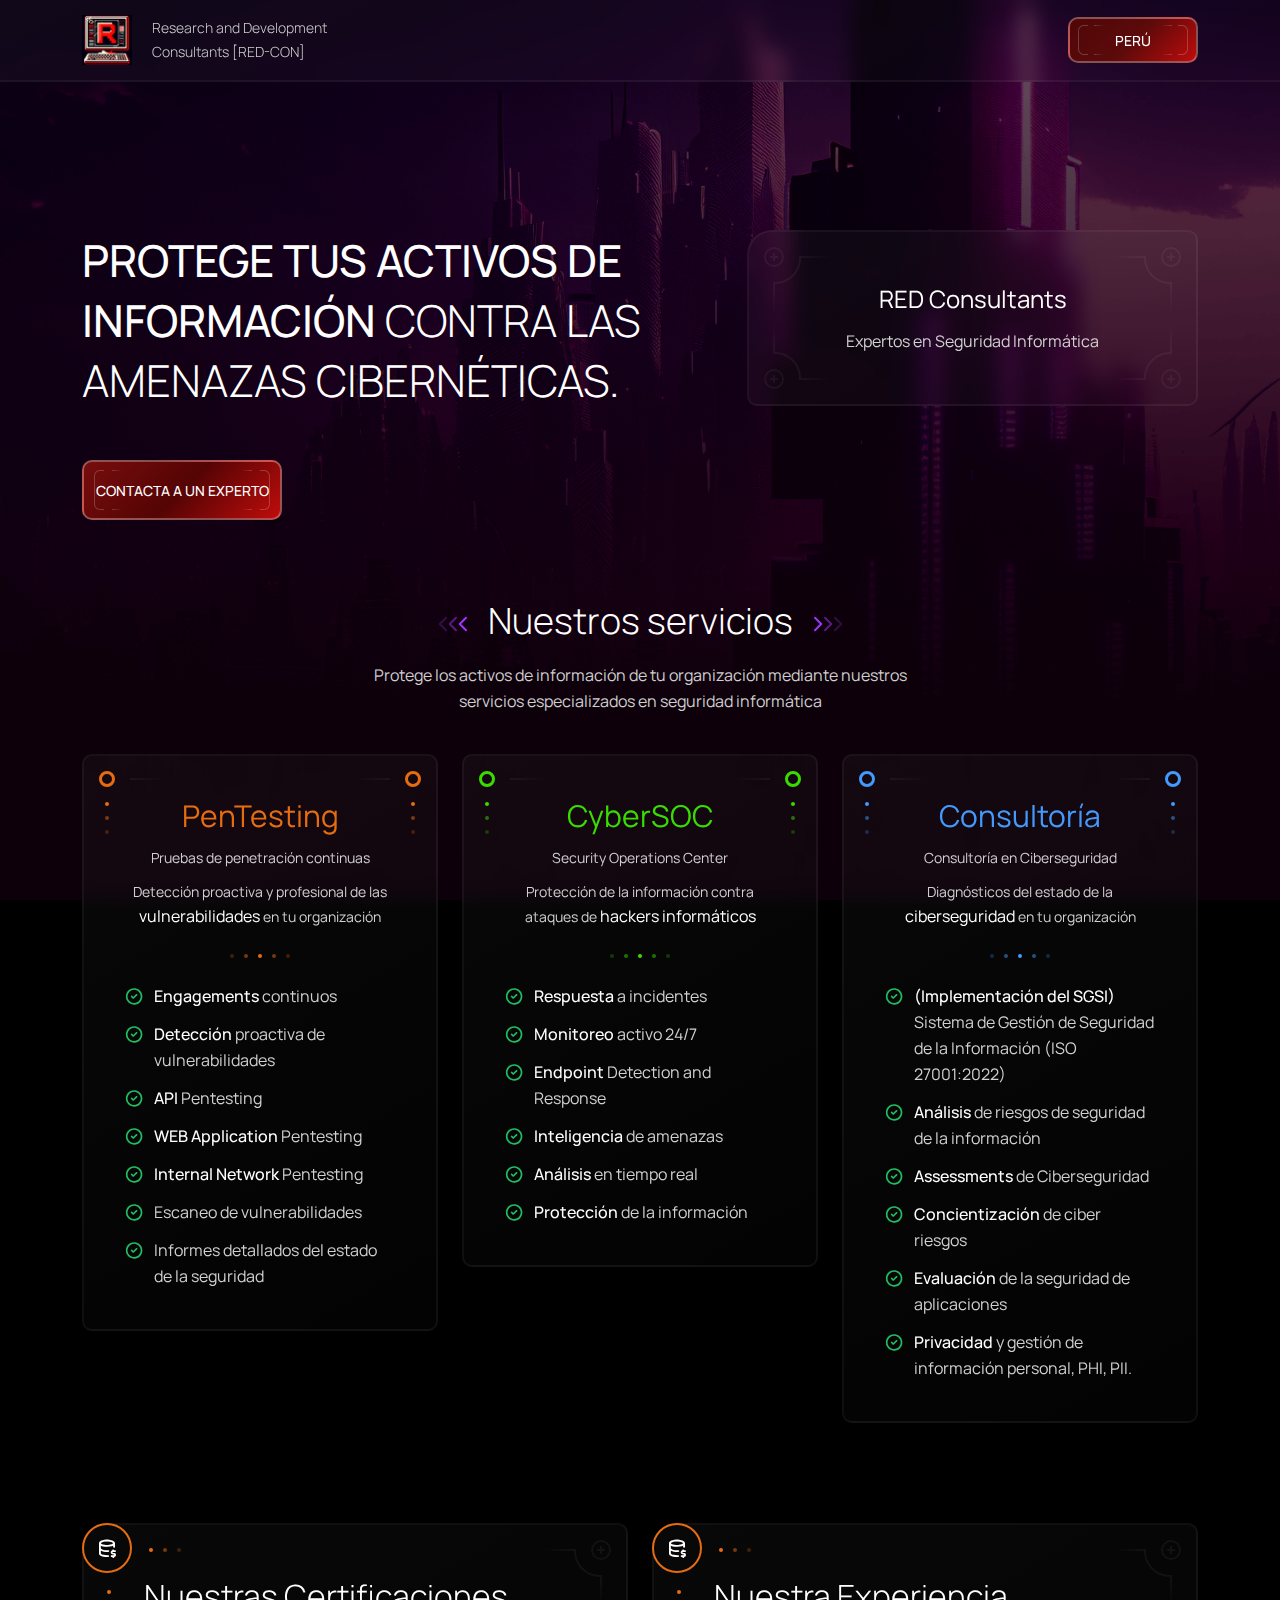
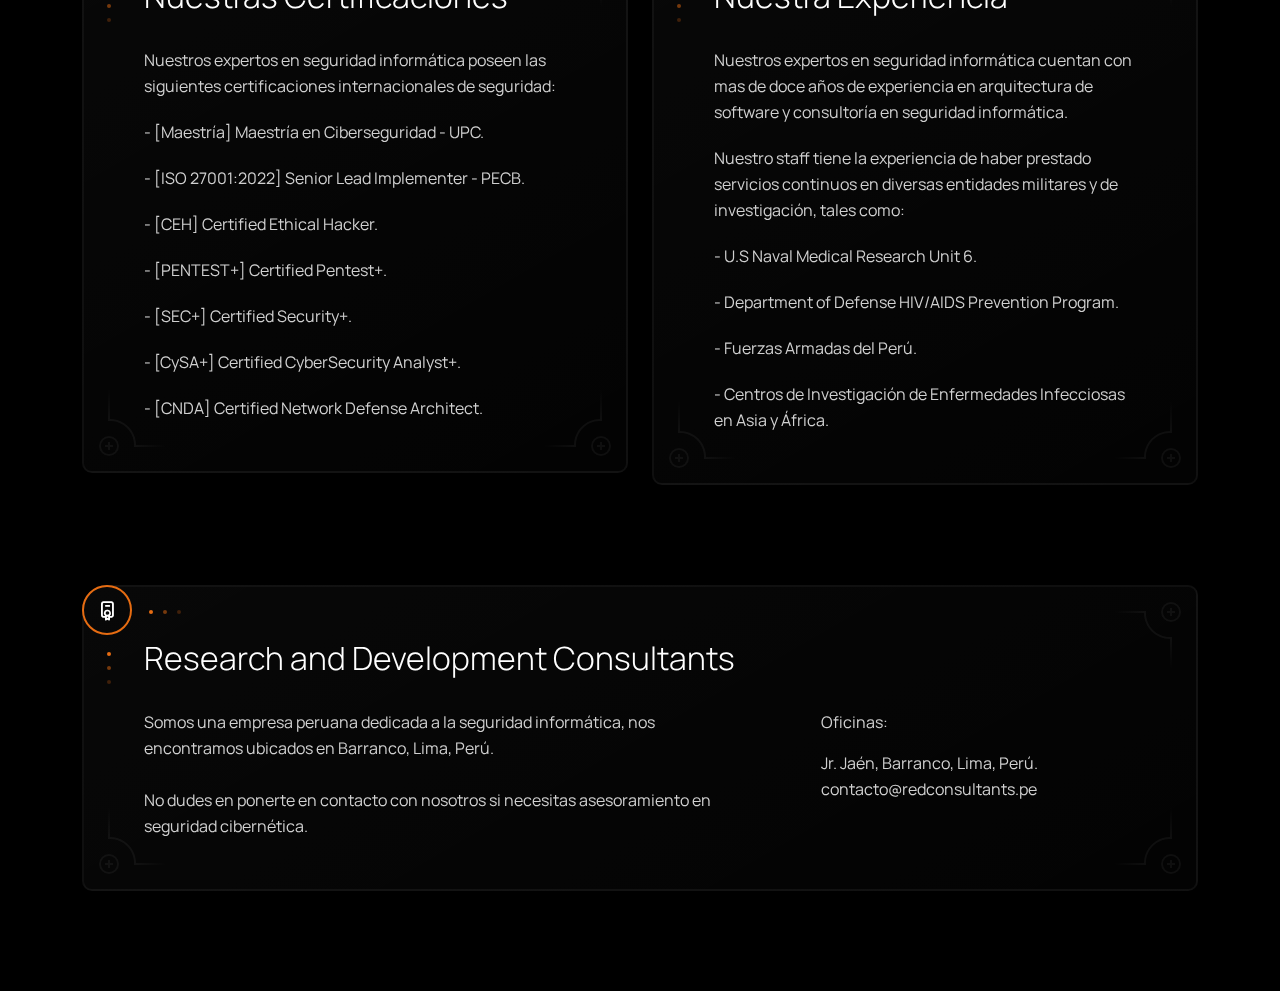
<file: index.html>
<!DOCTYPE html>
<html lang="en">

<head>
	<meta charset="utf-8">
	<meta name="viewport" content="width=device-width, initial-scale=1, shrink-to-fit=no">

	<!-- CSS -->
	<link rel="stylesheet" href="css/bootstrap.min.css">
	<link rel="stylesheet" href="css/splide.min.css">
	<link rel="stylesheet" href="css/main.css">

	<!-- Icon font -->
	<link rel="stylesheet" href="webfont/tabler-icons.min.css">

	<!-- Favicons -->
	<link rel="icon" type="image/png" href="icon/favicon-32x32.png" sizes="32x32">
	<link rel="apple-touch-icon" href="icon/favicon-32x32.png">

	<meta name="description" content="RED Consultants">
	<meta name="keywords" content="">
	<meta name="author" content="RED Consultants">
	<title>RED Consultants</title>
</head>

<body class="body body--home">
	<!-- header -->
	<header class="header">
		<div class="container">
			<div class="row">
				<div class="col-12">
					<div class="header__content">
						<!-- btn -->
						<button class="header__btn" type="button" aria-label="header__nav">
							<span></span>
							<span></span>
							<span></span>
						</button>
						<!-- end btn -->

						<!-- logo -->
						<a href="index.html" class="header__logo">
							<img src="img/logo.png" alt="">
						</a>
						<!-- end logo -->

						<!-- tagline -->
						<span class="header__tagline">Research and Development<br>Consultants [RED-CON]</span>
						<!-- end tagline -->


						<!-- profile -->
						<a class="header__profile">
							<i class="ti ti-user-circle"></i>
							<span>PERÚ</span>
						</a>
						<!-- end profile -->
					</div>
				</div>
			</div>
		</div>
	</header>
	<!-- end header -->

	<!-- hero -->
	<section class="hero">
		<div class="container">
			<div class="row">
				<div class="col-12 col-lg-7">
					<!-- hero first -->
					<div class="hero__content hero__content--first">
						<h1 class="hero__title"><strong>Protege tus activos de información</strong> contra las amenazas cibernéticas.</h1>

						<div class="hero__btns">
							<a href="mailto:contacto@redconsultants.pe" class="hero__btn"> Contacta a un experto </a>
						</div>
					</div>
					<!-- end hero first -->
				</div>

				<div class="col-12 col-lg-5">
					<!-- hero second -->
					<div class="hero__content hero__content--second">
						<!-- CTA -->
						<a class="cta">
							<h2 class="cta__title">RED Consultants</h2>
							<p class="cta__text">Expertos en Seguridad Informática</p>

							<!-- design elements -->						
							<span class="screw screw--lines-tl"></span>
							<span class="screw screw--lines-bl"></span>
							<span class="screw screw--lines-br"></span>
							<span class="screw screw--lines-tr"></span>
						</a>
						<!-- end CTA -->
					</div>
					<!-- end hero second -->
				</div>
			</div>
		</div>
	</section>
	<!-- end hero -->

	<!-- nodes -->
	<section class="section">
		<div class="container">
			<div class="row">
				<!-- title -->
				<div class="col-12 col-md-8 offset-md-2 col-lg-6 offset-lg-3">
					<div class="section__title">
						<h2>Nuestros servicios</h2>
						<p>Protege los activos de información de tu organización mediante nuestros servicios especializados en seguridad informática</p>
					</div>
				</div>
				<!-- end title -->
			</div>

			<div class="row">
				<div class="col-12 col-md-6 col-lg-4">
					<!-- node -->
					<div class="node">
						<h3 class="node__title node__title--orange"><b>PenTesting</b></h3>
						<span class="node__date">Pruebas de penetración continuas</span>
						<span class="node__price">Detección proactiva y profesional de las <b>vulnerabilidades</b> en tu organización</span>
						<span class="node__line"><img src="img/dodgers/dots--line-orange.svg" alt=""></span>

						<ul class="node__list">
							<li><i class="ti ti-circle-check"></i><b>Engagements</b> continuos</li>
							<li><i class="ti ti-circle-check"></i><b>Detección</b> proactiva de vulnerabilidades</li>
							<li><i class="ti ti-circle-check"></i><b>API</b> Pentesting</li>
							<li><i class="ti ti-circle-check"></i><b>WEB Application</b> Pentesting</li>
							<li><i class="ti ti-circle-check"></i><b>Internal Network</b> Pentesting</li>
							<li><i class="ti ti-circle-check"></i>Escaneo de vulnerabilidades</li>
							<li><i class="ti ti-circle-check"></i>Informes detallados del estado de la seguridad</li>
						</ul>
						
						<!-- design elements -->
						<span class="stats__dodger stats__dodger--left stats__dodger--orange"></span>
						<span class="stats__dodger stats__dodger--right stats__dodger--orange"></span>
					</div>
					<!-- end node -->
				</div>

				<div class="col-12 col-md-6 col-lg-4">
					<!-- node -->
					<div class="node">
						<h3 class="node__title node__title--green"><b>CyberSOC</b></h3>
						<span class="node__date">Security Operations Center</span>
						<span class="node__price">Protección de la información contra ataques de <b>hackers informáticos</b></span>
						<span class="node__line"><img src="img/dodgers/dots--line-green.svg" alt=""></span>

						<ul class="node__list">
							<li><i class="ti ti-circle-check"></i><b>Respuesta</b> a incidentes</li>
							<li><i class="ti ti-circle-check"></i><b>Monitoreo</b> activo 24/7</li>
							<li><i class="ti ti-circle-check"></i><b>Endpoint</b> Detection and Response</li>
							<li><i class="ti ti-circle-check"></i><b>Inteligencia</b> de amenazas</li>
							<li><i class="ti ti-circle-check"></i><b>Análisis</b> en tiempo real</li>
							<li><i class="ti ti-circle-check"></i><b>Protección</b> de la información</li>
						</ul>
						
						<!-- design elements -->
						<span class="stats__dodger stats__dodger--left stats__dodger--green"></span>
						<span class="stats__dodger stats__dodger--right stats__dodger--green"></span>
					</div>
					<!-- end node -->
				</div>

				<div class="col-12 col-lg-4">
					<!-- node -->
					<div class="node">
						<h3 class="node__title node__title--blue"><b>Consultoría</b></h3>
						<span class="node__date">Consultoría en Ciberseguridad</span>
						<span class="node__price">Diagnósticos del estado de la <b>ciberseguridad</b> en tu organización</span>
						<span class="node__line"><img src="img/dodgers/dots--line-blue.svg" alt=""></span>

						<ul class="node__list">
							<li><i class="ti ti-circle-check"></i><b>(Implementación del SGSI)</b> Sistema de Gestión de Seguridad de la Información (ISO 27001:2022)</li>
							<li><i class="ti ti-circle-check"></i><b>Análisis</b> de riesgos de seguridad de la información</li>
							<li><i class="ti ti-circle-check"></i><b>Assessments</b> de Ciberseguridad</li>
							<li><i class="ti ti-circle-check"></i><b>Concientización</b> de ciber riesgos</li>
							<li><i class="ti ti-circle-check"></i><b>Evaluación</b> de la seguridad de aplicaciones</li>
							<li><i class="ti ti-circle-check"></i><b>Privacidad</b> y gestión de información personal, PHI, PII.</li>
						</ul>
						
						<!-- design elements -->
						<span class="stats__dodger stats__dodger--left stats__dodger--blue"></span>
						<span class="stats__dodger stats__dodger--right stats__dodger--blue"></span>
					</div>
					<!-- end node -->
				</div>
			</div>
		</div>
	</section>
	<!-- end nodes -->



	<!-- investing -->
	<section class="section">
		<div class="container">
			<div class="row row--relative">
				<div class="col-12 col-lg-6">
					<!-- invest -->
					<div class="invest">
						<h2 class="invest__title">Nuestras Certificaciones</h2>

						<ul class="invest__list">
							<li>Nuestros expertos en seguridad informática poseen las siguientes certificaciones internacionales de seguridad:</li>
							<li>- [Maestría] Maestría en Ciberseguridad - UPC.</li>
							<li>- [ISO 27001:2022] Senior Lead Implementer - PECB.</li>
							<li>- [CEH] Certified Ethical Hacker.</li>
							<li>- [PENTEST+] Certified Pentest+.</li>
							<li>- [SEC+] Certified Security+.</li>
							<li>- [CySA+] Certified CyberSecurity Analyst+.</li>
							<li>- [CNDA] Certified Network Defense Architect.</li>
						</ul>

						<!-- design elements -->
						<span class="block-icon block-icon--orange">
							<i class="ti ti-database-dollar"></i>
						</span>
						<span class="screw screw--lines-bl"></span>
						<span class="screw screw--lines-br"></span>
						<span class="screw screw--lines-tr"></span>
					</div>
					<!-- end invest -->
				</div>

				<div class="col-12 col-lg-6">
					<!-- invest -->
					<div class="invest">
						<h2 class="invest__title">Nuestra Experiencia</h2>

						<ul class="invest__list">
							<li>Nuestros expertos en seguridad informática cuentan con mas de doce años de experiencia en arquitectura de software y consultoría en seguridad informática.</li>
							<li>Nuestro staff tiene la experiencia de haber prestado servicios continuos en diversas entidades militares y de investigación, tales como:</li>
							<li>- U.S Naval Medical Research Unit 6.</li>
							<li>- Department of Defense HIV/AIDS Prevention Program.</li>
							<li>- Fuerzas Armadas del Perú.</li>
							<li>- Centros de Investigación de Enfermedades Infecciosas en Asia y África.</li>
						</ul>


						<!-- design elements -->
						<span class="block-icon block-icon--orange">
							<i class="ti ti-database-dollar"></i>
						</span>
						<span class="screw screw--lines-bl"></span>
						<span class="screw screw--lines-br"></span>
						<span class="screw screw--lines-tr"></span>
					</div>
					<!-- end invest -->
				</div>

				<!-- animation background -->
				<div class="section__canvas section__canvas--first" id="canvas"></div>
			</div>
		</div>
	</section>
	<!-- end investing -->

	<!-- company -->
	<section class="section">
		<div class="container">
			<div class="row row--relative">
				<div class="col-12">
					<div class="company">
						<h2 class="company__title">Research and Development Consultants</h2>
						
						<div class="row">
							<div class="col-12 col-xl-7">
								<p class="company__text">Somos una empresa peruana dedicada a la seguridad informática, nos encontramos ubicados en Barranco, Lima, Perú.<br><br>No dudes en ponerte en contacto con nosotros si necesitas asesoramiento en seguridad cibernética.</p>
							</div>

							<div class="col-12 col-xl-4 offset-xl-1">
								<p class="company__subtitle">Oficinas:</p>
								<p class="company__text">Jr. Jaén, Barranco, Lima, Perú.<br>contacto@redconsultants.pe</p>
							</div>
						</div>

						<!-- design elements -->
						<span class="block-icon block-icon--orange">
							<i class="ti ti-certificate-2"></i>
						</span>
						<span class="screw screw--lines-bl"></span>
						<span class="screw screw--lines-br"></span>
						<span class="screw screw--lines-tr"></span>
					</div>
				</div>

				<!-- animation background -->
				<div class="section__canvas section__canvas--second" id="canvas2"></div>
			</div>
		</div>
	</section>
	<!-- end company -->

	<!-- ask modal -->
	<div class="modal modal--auto fade" id="modal-ask" tabindex="-1" aria-labelledby="modal-ask" aria-hidden="true">
		<div class="modal-dialog modal-dialog-centered">
			<div class="modal-content">
				<div class="modal__content">
					<button class="modal__close" type="button" data-bs-dismiss="modal" aria-label="Close"><i class="ti ti-x"></i></button>

					<h4 class="modal__title">Enviar solicitud</h4>

					<p class="modal__text">Ingresa aqui tu mensaje</p>

					<form action="#" class="modal__form">
						<div class="form__group">
							<input name="name" type="text" class="form__input" placeholder="Name">
						</div>

						<div class="form__group">
							<input name="mail" type="text" class="form__input" placeholder="Email">
						</div>

						<div class="form__group">
							<textarea name="question" class="form__textarea" placeholder="Your question"></textarea>
						</div>

						<button class="form__btn" type="button">Enviar</button>
					</form>

					<!-- design elements -->
					<span class="screw screw--big-tl"></span>
					<span class="screw screw--big-bl"></span>
					<span class="screw screw--big-br"></span>
				</div>
			</div>
		</div>
	</div>
	<!-- end ask modal -->

	<!-- JS -->
	<script src="js/bootstrap.bundle.min.js"></script>
	<script src="js/smooth-scrollbar.js"></script>
	<script src="js/splide.min.js"></script>
	<script src="js/three.min.js"></script>
	<script src="js/vanta.fog.min.js"></script>
	<script src="js/main.js"></script>
</body>

</html>
</file>
<file: css/main.css>
/*----------------------------------------
[Master Stylesheet]

Project:	Centure HTML Template
Version:	1.0
Primary use:	Centure HTML Template
----------------------------------------*/
/*----------------------------------------
[Table of contents]

1. Colors
2. Fonts
3. Common styles
4. Header
5. Hero
6. Section
7. CTA
8. Progressbar
9. Stats
10. Features
11. Deals
12. Invest
13. Roadmap
14. Partner
15. Accordion
16. Company
17. About
18. Step
19. Question
20. Node
21. Arbitrage pool
22. Profile
23. Deposit
24. Post
25. Article
26. Share
27. Paginator
28. Footer
29. Form
30. Page error
31. Modal
32. Splide
33. Block icon
34. Screw
35. Scrollbar-track
36. Animation
----------------------------------------*/
/*==============================
	Colors
==============================*/
/*==============================
	Fonts
==============================*/
@import url("https://fonts.googleapis.com/css2?family=Manrope:wght@300;400;500&amp;display=swap");
/*==============================
	Common styles
==============================*/
html {
  -webkit-text-size-adjust: 100%;
  -ms-text-size-adjust: 100%;
}
html,
body {
  height: 100%;
}
body {
  font-family: 'Manrope', sans-serif;
  font-weight: 400;
  background-color: #16142a;
  -webkit-font-smoothing: antialiased;
}
button {
  padding: 0;
  border: none;
  background-color: transparent;
  transition: 0.5s ease;
  transition-property: color, background-color, border-color, box-shadow;
  cursor: pointer;
}
button:focus {
  outline: none;
}
a {
  text-decoration: none;
  transition: 0.5s ease;
  transition-property: color, background-color, border-color, box-shadow;
}
a:hover,
a:active,
a:focus {
  outline: none;
  text-decoration: none;
}
input,
textarea,
select {
  padding: 0;
  margin: 0;
  border-radius: 0;
  -webkit-appearance: none;
  -moz-appearance: none;
  -ms-appearance: none;
  appearance: none;
  box-shadow: none;
  transition: 0.5s ease;
  transition-property: background-color, border-color;
}
input:focus,
textarea:focus,
select:focus {
  outline: none;
}
select::-ms-expand {
  display: none;
}
input::-webkit-outer-spin-button,
input::-webkit-inner-spin-button {
  -webkit-appearance: none;
  margin: 0;
}
input[type=number] {
  -moz-appearance: textfield;
}
ul {
  margin: 0;
  padding: 0;
  list-style: none;
}
::-moz-selection {
  background: #a034fa;
  color: #16142a;
  text-shadow: none;
}
::selection {
  background: #a034fa;
  color: #16142a;
  text-shadow: none;
}
::-webkit-input-placeholder {
  color: #d0d0d0;
  opacity: 1;
}
::-moz-placeholder {
  color: #d0d0d0;
  opacity: 1;
}
:-moz-placeholder {
  color: #d0d0d0;
  opacity: 1;
}
:-ms-input-placeholder {
  color: #d0d0d0;
  opacity: 1;
}
:focus {
  outline: -webkit-focus-ring-color auto 0px;
}
:focus-visible {
  outline: 0px dotted;
}
@media (min-width: 1400px) {
  .container,
  .container-lg,
  .container-md,
  .container-sm,
  .container-xl,
  .container-xxl {
    max-width: 1140px;
  }
}
.body--home {
  background: url("../img/bg.png") no-repeat top center/cover #000000;
}
body::-webkit-scrollbar {
  width: 16px;
}
body::-webkit-scrollbar-track {
  background: rgba(255,255,255,0.05);
}
body::-webkit-scrollbar-thumb {
  background-color: #16142a;
  outline: 0 solid rgba(255,255,255,0.05);
}
.row--relative {
  position: relative;
}
/*==============================
	Header
==============================*/
.header {
  position: fixed;
  width: 100%;
  top: 0;
  left: 0;
  z-index: 99;
  border-bottom: 2px solid rgba(255,255,255,0.05);
  background: linear-gradient(150deg, rgba(255,255,255,0.03) 0%, rgba(255,255,255,0.01) 100%);
  backdrop-filter: blur(10px);
  -webkit-backdrop-filter: blur(10px);
  transition: background 0.5s ease;
}
.header--active {
  background: #16142a;
}
.header__content {
  display: flex;
  flex-direction: row;
  justify-content: space-between;
  align-items: center;
  position: relative;
  height: 80px;
  width: 100%;
}
.header__logo {
  z-index: 1;
  width: auto;
  height: 50px;
  display: inline-flex;
  flex-direction: row;
  justify-content: flex-start;
  align-items: center;
  position: relative;
  margin-left: 40px;
}
.header__logo img {
  height: 50px;
  width: auto;
}
.header__btn {
  position: absolute;
  width: 24px;
  height: 22px;
  display: block;
  left: 0;
}
.header__btn span {
  position: absolute;
  left: 0;
  width: 24px;
  height: 2px;
  background-color: #fff;
  border-radius: 2px;
  transition: 0.5s ease;
  opacity: 1;
}
.header__btn span:first-child {
  top: 0;
}
.header__btn span:nth-child(2) {
  top: 10px;
  width: 16px;
}
.header__btn span:last-child {
  top: 20px;
  width: 8px;
}
.header__btn--active span:first-child {
  transform: rotate(45deg);
  top: 10px;
}
.header__btn--active span:nth-child(2) {
  opacity: 0;
}
.header__btn--active span:last-child {
  width: 24px;
  transform: rotate(-45deg);
  top: 10px;
}
.header__tagline {
  display: none;
}
.header__language {
  position: relative;
  display: block;
  width: auto;
  margin-left: auto;
  margin-right: 30px;
}
.header__language a.dropdown-link {
  display: inline-flex;
  flex-direction: row;
  justify-content: flex-start;
  align-items: center;
  font-size: 14px;
  line-height: 24px;
  height: 40px;
  font-weight: 400;
  color: #fff;
  text-transform: uppercase;
}
.header__language a.dropdown-link i {
  font-size: 8px;
  margin-left: 5px;
  margin-top: 2px;
}
.header__language a.dropdown-link:hover,
.header__language a.dropdown-link[aria-expanded="true"] {
  color: #a034fa;
}
.header__language-menu {
  position: absolute;
  background-color: #16142a;
  padding: 20px;
  display: flex !important;
  flex-direction: column;
  justify-content: flex-start;
  align-items: flex-start;
  min-width: 110px;
  text-align: left;
  z-index: -1;
  pointer-events: none;
  opacity: 0;
  border-radius: 10px;
  transition: 0.5s ease;
  transition-property: opacity, margin-top, transform;
  top: 0;
  transform: translate3d(0px, 16px, 0px);
  border: 2px solid rgba(255,255,255,0.05);
}
.header__language-menu li {
  position: relative;
  padding: 0;
  margin-bottom: 12px;
}
.header__language-menu li:last-child {
  margin-bottom: 0;
}
.header__language-menu a {
  font-size: 14px;
  line-height: 24px;
  color: #fff;
  text-transform: none;
  font-weight: 400;
}
.header__language-menu a:hover {
  color: #a034fa;
}
.header__language-menu.show {
  z-index: 1000;
  pointer-events: auto;
  opacity: 1;
}
.header__nav {
  position: fixed;
  display: flex;
  flex-direction: column;
  justify-content: flex-start;
  align-items: flex-start;
  width: 280px;
  height: calc(100vh - 82px);
  top: 82px;
  left: 0;
  background: #16142a;
  padding: 30px 15px 0;
  transition: transform 0.5s ease;
  transform: translate3d(-280px, 0, 0);
  border-right: 2px solid rgba(255,255,255,0.05);
}
.header__nav--active {
  transform: translate3d(0, 0, 0);
}
.header__nav li {
  display: block;
  margin-bottom: 25px;
}
.header__nav li:last-child {
  margin-bottom: 0;
}
.header__nav a {
  display: inline-flex;
  flex-direction: row;
  justify-content: flex-start;
  align-items: center;
  font-size: 14px;
  line-height: 24px;
  font-weight: 400;
  color: #fff;
  text-transform: uppercase;
}
.header__nav a i {
  font-size: 8px;
  margin-left: 5px;
  margin-top: 2px;
}
.header__nav a.dropdown-link--menu {
  height: 24px;
}
.header__nav a.dropdown-link--menu i {
  font-size: 20px;
  margin-left: 0;
}
.header__nav a:hover,
.header__nav a[aria-expanded="true"] {
  color: #a034fa;
}
.header__dropdown {
  position: relative;
  display: block;
  width: auto;
}
.header__dropdown-menu {
  position: absolute;
  background-color: #16142a;
  padding: 20px;
  display: flex !important;
  flex-direction: column;
  justify-content: flex-start;
  align-items: flex-start;
  min-width: 140px;
  text-align: left;
  z-index: -1;
  pointer-events: none;
  opacity: 0;
  border-radius: 10px;
  transition: 0.5s ease;
  transition-property: opacity, margin-top, transform;
  top: 0;
  transform: translate3d(0px, 16px, 0px);
  border: 2px solid rgba(255,255,255,0.05);
}
.header__dropdown-menu li {
  position: relative;
  padding: 0;
  margin-bottom: 12px;
}
.header__dropdown-menu li:last-child {
  margin-bottom: 0;
}
.header__dropdown-menu a {
  font-size: 14px;
  line-height: 24px;
  color: #fff;
  text-transform: none;
  font-weight: 400;
  white-space: nowrap;
}
.header__dropdown-menu a:hover {
  color: #a034fa;
}
.header__dropdown-menu.show {
  z-index: 1000;
  pointer-events: auto;
  opacity: 1;
}
.header__profile {
  display: flex;
  flex-direction: row;
  justify-content: center;
  align-items: center;
  position: relative;
  width: 46px;
  height: 46px;
  border-radius: 10px;
  border: 2px solid rgba(255,255,255,0.3);
  background: linear-gradient(135deg, #500707 0%, #5c0a0a 50%, #bd0c0c 100%);
}
.header__profile span {
  display: none;
}
.header__profile i {
  font-size: 24px;
  color: #fff;
}
.header__profile:hover {
  border-color: #a034fa;
}
@media (min-width: 576px) {
  .header__logo {
    margin-left: 45px;
  }
  .header__tagline {
    display: block;
    line-height: 24px;
    color: #d0d0d0;
    font-size: 14px;
    margin-right: auto;
    margin-left: 20px;
    font-weight: 300;
  }
  .header__nav {
    padding-left: calc((100vw - 516px) / 2);
    width: 320px;
    transform: translate3d(-320px, 0, 0);
  }
  .header__nav--active {
    transform: translate3d(0, 0, 0);
  }
}
@media (min-width: 768px) {
  .header__language {
    margin-right: 44px;
  }
  .header__profile {
    min-width: 130px;
    padding: 0 20px;
    width: auto;
  }
  .header__profile span {
    display: block;
    text-transform: uppercase;
    font-size: 14px;
    color: #fff;
    transition: 0.5s ease;
    font-weight: 500;
  }
  .header__profile i {
    display: none;
  }
  .header__profile:before,
  .header__profile:after {
    content: '';
    position: absolute;
    pointer-events: none;
    width: 26px;
    height: 30px;
  }
  .header__profile:before {
    background: url("../img/btn/left--small.svg") no-repeat center;
    left: 8px;
    transition: left 0.5s ease;
  }
  .header__profile:after {
    background: url("../img/btn/right--small.svg") no-repeat center;
    right: 8px;
    transition: right 0.5s ease;
  }
  .header__profile:hover:before {
    left: 12px;
  }
  .header__profile:hover:after {
    right: 12px;
  }
  .header__nav {
    padding-left: calc((100vw - 696px) / 2);
  }
}
@media (min-width: 992px) {
  .header__nav {
    padding-left: calc((100vw - 936px) / 2);
  }
}
@media (min-width: 1200px) {
  .header__btn {
    display: none;
  }
  .header__logo {
    margin-left: 0;
  }
  .header__language {
    margin-left: 0;
  }
  .header__nav {
    position: relative;
    flex-direction: row;
    align-items: center;
    width: auto;
    height: 80px;
    top: auto;
    left: auto;
    background: transparent;
    padding: 0;
    transition: 0s;
    transform: translate3d(0, 0, 0);
    border-right: none;
    z-index: 2;
    margin-right: auto;
  }
  .header__nav li {
    margin-right: 44px;
    margin-bottom: 0;
  }
  .header__nav li:last-child {
    margin-right: 0;
  }
  .header__nav a {
    justify-content: center;
    height: 40px;
    text-transform: none;
  }
  .header__nav a.dropdown-link--menu {
    height: 40px;
  }
  .header__dropdown-menu li {
    margin-right: 0;
    margin-bottom: 12px;
    padding: 0;
  }
  .header__dropdown-menu li:last-child {
    margin-bottom: 0;
  }
  .header__dropdown-menu a {
    height: auto;
    color: #fff;
    justify-content: flex-start;
  }
  .header__dropdown-menu a:hover {
    color: #a034fa;
  }
  .header__profile {
    z-index: 1;
  }
}
@media (min-width: 1400px) {
  .header:before,
  .header:after {
    content: '';
    position: absolute;
    display: block;
    width: 67px;
    height: 20px;
    top: 30px;
    pointer-events: none;
  }
  .header:before {
    left: 30px;
    background: url("../img/dodgers/screw--header-left.svg") no-repeat center;
  }
  .header:after {
    right: 30px;
    background: url("../img/dodgers/screw--header-right.svg") no-repeat center;
  }
}
/*==============================
	Hero
==============================*/
.hero {
  margin-top: 80px;
  padding: 100px 0 36px;
}
.hero__title {
  font-size: 32px;
  line-height: 48px;
  text-transform: uppercase;
  color: #fff;
  font-weight: 300;
  margin-bottom: 0;
}
.hero__title strong,
.hero__title b {
  font-weight: 500;
}
.hero__text {
  font-size: 16px;
  line-height: 26px;
  font-weight: 400;
  color: #d0d0d0;
  margin-bottom: 16px;
  margin-top: 15px;
}
.hero__text a {
  color: #fff;
  border-bottom: 2px solid #a034fa;
}
.hero__text a:hover {
  border-color: transparent;
}
.hero__text strong,
.hero__text b {
  font-weight: 500;
}
.hero__btns {
  display: flex;
  flex-direction: row;
  justify-content: space-between;
  align-items: center;
  width: 100%;
  margin-top: 40px;
}
.hero__btn {
  display: flex;
  flex-direction: row;
  justify-content: center;
  align-items: center;
  width: calc(50% - 15px);
  height: 60px;
  border-radius: 10px;
  border: 2px solid rgba(255,255,255,0.3);
  background: linear-gradient(135deg, #770d0d 0%, #550404 50%, #c00c0c 100%);
  font-size: 14px;
  color: #fff;
  text-transform: uppercase;
  font-weight: 500;
  position: relative;
}
.hero__btn--light {
  background: transparent;
}
.hero__btn:before,
.hero__btn:after {
  content: '';
  position: absolute;
  pointer-events: none;
  width: 28px;
  height: 40px;
}
.hero__btn:before {
  background: url("../img/btn/left.svg") no-repeat center;
  left: 10px;
  transition: left 0.5s ease;
}
.hero__btn:after {
  background: url("../img/btn/right.svg") no-repeat center;
  right: 10px;
  transition: right 0.5s ease;
}
.hero__btn:hover {
  border-color: #a034fa;
}
.hero__btn:hover:before {
  left: 15px;
}
.hero__btn:hover:after {
  right: 15px;
}
.hero__content {
  display: flex;
  flex-direction: column;
  justify-content: center;
  align-items: flex-start;
  width: 100%;
}
.hero__content--second {
  margin-top: 60px;
}
@media (min-width: 576px) {
  .hero__title {
    font-size: 36px;
    line-height: 52px;
  }
  .hero__btns {
    justify-content: flex-start;
  }
  .hero__btn {
    width: 200px;
    margin-right: 30px;
  }
  .hero__btn:last-child {
    margin-right: 0;
  }
}
@media (min-width: 768px) {
  .hero {
    padding: 120px 0 46px;
  }
  .hero__title {
    font-size: 42px;
    line-height: 58px;
  }
  .hero__text {
    font-size: 18px;
    line-height: 30px;
  }
  .hero__btns {
    margin-top: 50px;
  }
  .hero__btn {
    margin-right: 40px;
  }
  .hero__btn:last-child {
    margin-right: 0;
  }
  .hero__content--second {
    margin-top: 70px;
  }
}
@media (min-width: 992px) {
  .hero__content--second {
    margin-top: 0;
  }
}
@media (min-width: 1200px) {
  .hero {
    padding: 150px 0 76px;
  }
  .hero__title {
    font-size: 44px;
    line-height: 60px;
  }
  .hero__content--second {
    margin-top: 0;
  }
}
/*==============================
	Section
==============================*/
.section {
  position: relative;
  padding-bottom: 60px;
}
.section--head {
  margin-top: 80px;
  padding: 60px 0 20px;
}
.section--pb {
  padding-bottom: 26px;
}
.section--content {
  padding: 0;
}
.section__title {
  display: flex;
  flex-direction: column;
  justify-content: flex-start;
  align-items: center;
  width: 100%;
}
.section__title h1,
.section__title h2 {
  font-size: 30px;
  line-height: 40px;
  font-weight: 300;
  color: #fff;
  margin-bottom: 16px;
  text-align: center;
  position: relative;
  width: auto;
  padding: 0 50px;
}
.section__title h1:before,
.section__title h2:before,
.section__title h1:after,
.section__title h2:after {
  content: '';
  position: absolute;
  display: block;
  width: 30px;
  height: 30px;
  pointer-events: none;
  top: 50%;
  margin-top: -12px;
}
.section__title h1:before,
.section__title h2:before {
  left: 0;
  background: url("../img/dodgers/title--left.svg") no-repeat center;
}
.section__title h1:after,
.section__title h2:after {
  right: 0;
  background: url("../img/dodgers/title--right.svg") no-repeat center;
}
.section__title p {
  font-size: 16px;
  line-height: 26px;
  font-weight: 400;
  color: #d0d0d0;
  margin-bottom: 16px;
  text-align: center;
}
.section__title p a {
  color: #fff;
  border-bottom: 2px solid #a034fa;
}
.section__title p a:hover {
  border-color: transparent;
}
.section__canvas {
  position: absolute;
  top: 0;
  right: 40px;
  left: 40px;
  bottom: -24px;
  width: auto;
  max-width: none;
  padding: 0;
  z-index: 1;
  border-radius: 10px;
  overflow: hidden;
  opacity: 0.25;
}
.section__canvas--full {
  right: 0;
  left: 0;
  bottom: 0;
  border-radius: 0;
}
.section__tabs {
  display: flex;
  flex-direction: row;
  justify-content: center;
  align-items: center;
  flex-wrap: nowrap;
  overflow-x: auto;
  width: 100%;
  border: none;
  margin-bottom: 16px;
  margin-top: 24px;
}
.section__tabs li {
  margin-right: 25px;
}
.section__tabs li:last-child {
  margin-right: 0;
}
.section__tabs button {
  display: flex;
  flex-direction: row;
  justify-content: flex-start;
  align-items: center;
  color: #d0d0d0;
  position: relative;
  font-size: 14px;
  height: 40px;
  font-weight: 400;
  white-space: nowrap;
}
.section__tabs button:hover {
  color: #fff;
}
.section__tabs button:before {
  content: '';
  position: absolute;
  bottom: 0;
  left: 0;
  right: 0;
  height: 0;
  display: block;
  background: #a034fa;
  box-shadow: none;
  transition: 0.5s ease;
  border-radius: 3px 3px 0 0;
}
.section__tabs button.active {
  color: #fff;
}
.section__tabs button.active:before {
  height: 2px;
}
.section__tabs--big {
  justify-content: flex-start;
}
.section__tabs--left {
  justify-content: flex-start;
  margin-top: 0;
}
.section__btns {
  display: flex;
  flex-direction: row;
  justify-content: center;
  align-items: center;
  width: 100%;
  margin-top: 40px;
}
.section__btns--two {
  justify-content: space-between;
}
.section__btns--two .section__btn {
  width: calc(50% - 15px);
}
.section__btns--mt {
  margin-top: 10px;
}
.section__btn {
  display: flex;
  flex-direction: row;
  justify-content: center;
  align-items: center;
  width: 180px;
  height: 60px;
  border-radius: 10px;
  border: 2px solid rgba(255,255,255,0.3);
  background: linear-gradient(135deg, #572c7c 0%, #572c7c 50%, #a034fa 100%);
  font-size: 14px;
  color: #fff;
  text-transform: uppercase;
  font-weight: 500;
  position: relative;
}
.section__btn--light {
  background: transparent;
}
.section__btn:before,
.section__btn:after {
  content: '';
  position: absolute;
  pointer-events: none;
  width: 28px;
  height: 40px;
}
.section__btn:before {
  background: url("../img/btn/left.svg") no-repeat center;
  left: 10px;
  transition: left 0.5s ease;
}
.section__btn:after {
  background: url("../img/btn/right.svg") no-repeat center;
  right: 10px;
  transition: right 0.5s ease;
}
.section__btn:hover {
  border-color: #a034fa;
}
.section__btn:hover:before {
  left: 15px;
}
.section__btn:hover:after {
  right: 15px;
}
.section__content {
  display: flex;
  flex-direction: row;
  justify-content: center;
  align-items: center;
  width: 100%;
  height: auto;
  min-height: 100vh;
  padding: 40px 20px;
  position: relative;
}
@media (min-width: 414px) {
  .section__tabs button {
    font-size: 16px;
  }
}
@media (min-width: 576px) {
  .section__tabs li {
    margin-right: 30px;
  }
  .section__tabs li:last-child {
    margin-right: 0;
  }
  .section__tabs--big {
    justify-content: center;
  }
  .section__btns--two {
    justify-content: center;
  }
  .section__btns--two .section__btn {
    width: 200px;
    margin: 0 15px;
  }
  .section__btn {
    width: 200px;
  }
}
@media (min-width: 768px) {
  .section {
    padding-bottom: 70px;
  }
  .section--head {
    padding: 70px 0 30px;
  }
  .section--pb {
    padding-bottom: 26px;
  }
  .section--content {
    padding: 0;
  }
  .section__title h1,
  .section__title h2 {
    font-size: 36px;
    line-height: 50px;
  }
  .section__btns {
    margin-top: 50px;
  }
  .section__btns--two .section__btn {
    margin: 0 20px;
  }
  .section__btns--mt {
    margin-top: 20px;
  }
}
@media (min-width: 992px) {
  .section--head {
    padding: 70px 0 30px;
  }
  .section__canvas {
    top: 50px;
    right: -15px;
    left: -15px;
    bottom: 50px;
  }
  .section__canvas--page {
    top: 74px;
  }
  .section__canvas--full {
    top: 0;
    right: 0;
    left: 0;
    bottom: 0;
  }
  .section__tabs-profile {
    position: relative;
  }
  .section__tabs--profile {
    flex-direction: column;
    justify-content: flex-start;
    overflow-x: visible;
    width: 100%;
    margin-bottom: 0;
    margin-top: 24px;
    border-radius: 10px;
    border: 2px solid rgba(255,255,255,0.05);
    background: linear-gradient(150deg, rgba(255,255,255,0.03) 0%, rgba(255,255,255,0.01) 100%);
    backdrop-filter: blur(10px);
    -webkit-backdrop-filter: blur(10px);
    position: relative;
    padding: 50px 45px;
    z-index: 2;
  }
  .section__tabs--profile li {
    display: flex;
    flex-direction: row;
    justify-content: center;
    align-items: center;
    margin-right: 0;
    margin-bottom: 22px;
    position: relative;
    width: 100%;
  }
  .section__tabs--profile li:before {
    content: '';
    position: absolute;
    bottom: -12px;
    left: 0;
    right: 0;
    display: block;
    height: 2px;
    background: linear-gradient(90deg, rgba(255,255,255,0) 0%, rgba(255,255,255,0.05) 20%, rgba(255,255,255,0.05) 80%, rgba(255,255,255,0) 100%);
  }
  .section__tabs--profile li:last-child {
    margin-right: 0;
    margin-bottom: 0;
  }
  .section__tabs--profile li:last-child:before {
    display: none;
  }
  .section__tabs--profile button {
    padding: 0 14px;
    height: 36px;
  }
  .section__tabs--profile button:before {
    width: 4px;
    height: 4px;
    right: auto;
    bottom: 50%;
    border-radius: 50%;
    left: 0;
    margin-bottom: -2px;
    opacity: 0;
    transition: opacity 0.5s ease;
  }
  .section__tabs--profile button:after {
    content: '';
    position: absolute;
    width: 4px;
    height: 4px;
    bottom: 50%;
    border-radius: 50%;
    right: 0;
    margin-bottom: -2px;
    background-color: #a034fa;
    opacity: 0;
    transition: opacity 0.5s ease;
  }
  .section__tabs--profile button.active:before {
    height: 4px;
  }
  .section__tabs--profile button.active:before,
  .section__tabs--profile button.active:after {
    opacity: 1;
  }
}
@media (min-width: 1200px) {
  .section {
    padding-bottom: 100px;
  }
  .section--head {
    padding: 70px 0 30px;
  }
  .section--pb {
    padding-bottom: 26px;
  }
  .section--content {
    padding: 0;
  }
  .section__tabs li {
    margin-right: 44px;
  }
  .section__tabs li:last-child {
    margin-right: 0;
  }
  .section__tabs--profile li {
    margin-right: 0;
  }
}
/*==============================
	CTA
==============================*/
.cta {
  display: flex;
  flex-direction: column;
  justify-content: center;
  align-items: center;
  width: 100%;
  border-radius: 25px 10px 10px 10px;
  border: 2px solid rgba(255,255,255,0.05);
  background: linear-gradient(150deg, rgba(255,255,255,0.03) 0%, rgba(255,255,255,0.01) 100%);
  backdrop-filter: blur(10px);
  -webkit-backdrop-filter: blur(10px);
  position: relative;
  padding: 50px 60px;
  transition: 0.5s ease;
  transition-property: border-color;
}
.cta__title {
  font-size: 24px;
  line-height: 34px;
  font-weight: 400;
  color: #fff;
  margin-bottom: 12px;
  text-align: center;
}
.cta__text {
  font-size: 16px;
  line-height: 26px;
  font-weight: 400;
  color: #d0d0d0;
  margin-bottom: 0;
  text-align: center;
}
.cta__text b,
.cta__text strong {
  color: #fff;
  font-weight: 500;
}
.cta .progressbar {
  margin-top: 30px;
}
.cta:hover {
  border-color: rgba(160,52,250,0.2);
}
/*==============================
	Progressbar
==============================*/
.progressbar {
  display: flex;
  flex-direction: column;
  justify-content: flex-start;
  align-items: flex-start;
  width: 100%;
}
.progressbar--contest {
  margin-top: 30px;
}
.progressbar--cta {
  margin-top: 30px;
}
.progressbar--orange .progress-bar {
  background-color: #e66c12 !important;
}
.progressbar--green .progress-bar {
  background-color: #20be60 !important;
}
.progressbar--red .progress-bar {
  background-color: #e2293b !important;
}
.progressbar--blue .progress-bar {
  background-color: #4399fc !important;
}
.progressbar__title {
  font-size: 14px;
  font-weight: 400;
  line-height: 24px;
  color: #d0d0d0;
  margin-bottom: 15px;
}
.progressbar .progress {
  width: 100%;
  border-radius: 10px;
  background-color: rgba(255,255,255,0.1);
  overflow: visible;
}
.progressbar .progress-bar {
  border-radius: 10px;
  background-color: #a034fa;
  overflow: visible;
  position: relative;
}
.progressbar .progress-bar span {
  position: absolute;
  top: 100%;
  right: 0;
  font-size: 14px;
  line-height: 24px;
  color: #fff;
  margin-top: 10px;
}
.progressbar__values {
  display: flex;
  flex-direction: row;
  justify-content: space-between;
  align-items: center;
  width: 100%;
}
.progressbar__value {
  font-size: 14px;
  line-height: 24px;
  color: #fff;
  margin-top: 10px;
}
@media (min-width: 992px) {
  .progressbar--contest {
    margin-top: auto;
  }
}
/*==============================
	Stats
==============================*/
.stats {
  display: flex;
  flex-direction: column;
  justify-content: center;
  align-items: center;
  width: 100%;
  height: 130px;
  margin-top: 24px;
  border-radius: 10px;
  border: 2px solid rgba(255,255,255,0.05);
  background: linear-gradient(150deg, rgba(255,255,255,0.03) 0%, rgba(255,255,255,0.01) 100%);
  backdrop-filter: blur(10px);
  -webkit-backdrop-filter: blur(10px);
  position: relative;
}
.stats:before,
.stats:after {
  content: '';
  position: absolute;
  top: 22px;
  width: 36px;
  height: 2px;
  display: block;
  pointer-events: none;
}
.stats:before {
  left: 46px;
  background: linear-gradient(90deg, rgba(255,255,255,0.05) 0%, rgba(255,255,255,0) 100%);
}
.stats:after {
  right: 46px;
  background: linear-gradient(90deg, rgba(255,255,255,0) 0%, rgba(255,255,255,0.05) 100%);
}
.stats__value {
  font-size: 32px;
  line-height: 100%;
  font-weight: 400;
  color: #fff;
  margin-top: 15px;
  margin-bottom: 10px;
}
.stats__name {
  font-size: 14px;
  line-height: 24px;
  color: #d0d0d0;
  margin-bottom: 0;
}
.stats__dodger {
  position: absolute;
  display: block;
  width: 16px;
  height: 63px;
  top: 15px;
  pointer-events: none;
}
.stats__dodger--left {
  left: 15px;
}
.stats__dodger--right {
  right: 15px;
}
.stats__dodger--purple {
  background: url("../img/dodgers/stats--purple.svg") no-repeat center;
}
.stats__dodger--orange {
  background: url("../img/dodgers/stats--orange.svg") no-repeat center;
}
.stats__dodger--green {
  background: url("../img/dodgers/stats--green.svg") no-repeat center;
}
.stats__dodger--blue {
  background: url("../img/dodgers/stats--blue.svg") no-repeat center;
}
.stats__dodger--red {
  background: url("../img/dodgers/stats--red.svg") no-repeat center;
}
/*==============================
	Features
==============================*/
.feature {
  display: flex;
  flex-direction: column;
  justify-content: center;
  align-items: center;
  width: 100%;
  height: 215px;
  margin-top: 24px;
  border-radius: 25px 10px 10px 10px;
  border: 2px solid rgba(255,255,255,0.05);
  background: linear-gradient(150deg, rgba(255,255,255,0.03) 0%, rgba(255,255,255,0.01) 100%);
  backdrop-filter: blur(10px);
  -webkit-backdrop-filter: blur(10px);
  position: relative;
  padding: 0 55px;
}
.feature__title {
  font-size: 24px;
  line-height: 34px;
  font-weight: 400;
  color: #fff;
  margin-bottom: 12px;
  text-align: center;
}
.feature__text {
  font-size: 16px;
  line-height: 26px;
  font-weight: 400;
  color: #d0d0d0;
  margin-bottom: 0;
  text-align: center;
}
.feature__text b,
.feature__text strong {
  color: #fff;
  font-weight: 500;
}
/*==============================
	Deals
==============================*/
.deals {
  display: flex;
  flex-direction: column;
  justify-content: flex-start;
  align-items: flex-start;
  width: 100%;
  margin-top: 24px;
  border-radius: 10px;
  border: 2px solid rgba(255,255,255,0.05);
  background: linear-gradient(150deg, rgba(255,255,255,0.03) 0%, rgba(255,255,255,0.01) 100%);
  backdrop-filter: blur(10px);
  -webkit-backdrop-filter: blur(10px);
  position: relative;
  padding: 50px 60px;
}
.deals__table-wrap {
  width: 100%;
  position: relative;
}
.deals__table {
  width: 100%;
  min-width: 992px;
  border-spacing: 0;
}
.deals__table thead {
  border-bottom: 2px solid rgba(255,255,255,0.05);
}
.deals__table thead th {
  font-size: 12px;
  color: #d0d0d0;
  font-weight: 400;
  padding: 20px 15px;
  line-height: 100%;
  margin-bottom: 0;
  border: none;
  text-transform: uppercase;
}
.deals__table thead th:first-child {
  padding-left: 0;
}
.deals__table thead th:last-child {
  padding-right: 0;
}
.deals__table tbody tr {
  border-bottom: 1px solid rgba(255,255,255,0.05);
}
.deals__table tbody tr:last-child {
  border-bottom: none;
}
.deals__table tbody td {
  padding: 20px 15px;
}
.deals__table tbody td:first-child {
  padding-left: 0;
}
.deals__table tbody td:last-child {
  padding-right: 0;
}
.deals__text {
  display: inline-flex;
  flex-direction: row;
  justify-content: flex-start;
  align-items: center;
  font-size: 14px;
  line-height: 24px;
  color: #fff;
}
.deals__text i {
  font-size: 20px;
}
.deals__text--green {
  color: #20be60;
}
.deals__text--buy i {
  color: #20be60;
}
.deals__text--sell i {
  color: #e2293b;
}
.deals__exchange {
  display: inline-flex;
  flex-direction: row;
  justify-content: flex-start;
  align-items: center;
}
.deals__exchange img {
  width: 20px;
  height: 20px;
  border-radius: 50%;
  margin-right: 5px;
}
.deals__exchange span {
  font-size: 14px;
  line-height: 24px;
  color: #fff;
}
.deals__exchange span.green {
  color: #20be60;
}
.deals__exchange span.red {
  color: #e2293b;
}
.deals__exchange i {
  font-size: 20px;
  line-height: 24px;
  color: #fff;
  margin: 0 10px;
}
/*==============================
	Invest
==============================*/
.invest {
  display: flex;
  flex-direction: column;
  justify-content: flex-start;
  align-items: flex-start;
  width: 100%;
  margin-top: 24px;
  border-radius: 25px 10px 10px 10px;
  border: 2px solid rgba(255,255,255,0.05);
  background: linear-gradient(150deg, rgba(255,255,255,0.03) 0%, rgba(255,255,255,0.01) 100%);
  backdrop-filter: blur(10px);
  -webkit-backdrop-filter: blur(10px);
  position: relative;
  padding: 50px 60px;
  z-index: 2;
}
.invest__title {
  font-size: 30px;
  line-height: 40px;
  font-weight: 300;
  color: #fff;
  margin-bottom: 0;
}
.invest__text {
  font-size: 16px;
  line-height: 26px;
  font-weight: 400;
  color: #d0d0d0;
  margin-bottom: 0;
  margin-top: 20px;
}
.invest__table {
  margin-top: 20px;
  width: 100%;
  border-spacing: 0;
}
.invest__table thead {
  border-bottom: 2px solid rgba(255,255,255,0.05);
}
.invest__table thead th {
  font-size: 14px;
  color: #d0d0d0;
  font-weight: 400;
  padding: 20px 15px;
  line-height: 100%;
  margin-bottom: 0;
  border: none;
}
.invest__table thead th:first-child {
  padding-left: 0;
}
.invest__table thead th:last-child {
  padding-right: 0;
  text-align: right;
}
.invest__table tbody tr {
  border-bottom: 1px solid rgba(255,255,255,0.05);
}
.invest__table tbody tr:last-child {
  border-bottom: none;
}
.invest__table tbody tr:last-child td {
  font-size: 18px;
}
.invest__table tbody td {
  font-size: 16px;
  color: #fff;
  font-weight: 400;
  padding: 20px 15px;
  line-height: 100%;
  border: none;
}
.invest__table tbody td:first-child {
  padding-left: 0;
}
.invest__table tbody td:last-child {
  padding-right: 0;
  text-align: right;
}
.invest__table tbody td.blue {
  color: #4399fc;
}
.invest__table tbody td.yellow {
  color: #d8be15;
}
.invest__list {
  margin-top: 30px;
}
.invest__list li {
  font-size: 16px;
  line-height: 26px;
  font-weight: 400;
  color: #d0d0d0;
  margin-bottom: 20px;
}
.invest__list li b {
  color: #fff;
  font-weight: 500;
}
.invest__list li:last-child {
  margin-bottom: 0;
}
.invest__rate-wrap {
  display: flex;
  flex-direction: column;
  justify-content: flex-start;
  align-items: flex-start;
  width: 100%;
  margin-top: 30px;
}
.invest__rate {
  display: inline-flex;
  flex-direction: column;
  justify-content: flex-start;
  align-items: flex-start;
}
.invest__rate span {
  font-size: 16px;
  line-height: 26px;
  color: #d0d0d0;
  margin-bottom: 5px;
}
.invest__rate p {
  font-size: 20px;
  line-height: 30px;
  color: #fff;
  font-weight: 400;
  margin-bottom: 0;
}
.invest__rate p.green {
  color: #20be60;
}
.invest__rate p.red {
  color: #e2293b;
}
.invest__rate p small {
  color: #d0d0d0;
  font-weight: 400;
  font-size: 14px;
}
.invest__graph {
  display: flex;
  flex-direction: row;
  justify-content: flex-start;
  align-items: flex-end;
  width: 140px;
  height: 62px;
  border-left: 2px solid #a034fa;
  border-right: 2px solid #a034fa;
  margin-top: 15px;
  overflow: hidden;
}
.invest__graph img {
  -webkit-animation: linear 50s infinite mini-chart;
  animation: linear 50s infinite mini-chart;
  -webkit-transform-origin: right;
  -ms-transform-origin: right;
  transform-origin: right;
}
.invest__info {
  font-size: 14px;
  line-height: 24px;
  font-weight: 400;
  color: #d0d0d0;
  margin-bottom: 0;
  margin-top: 42px;
  padding-top: 40px;
  position: relative;
  width: 100%;
}
.invest__info:before {
  content: '';
  position: absolute;
  top: 0;
  left: 0;
  right: 0;
  display: block;
  height: 2px;
  background: linear-gradient(90deg, rgba(255,255,255,0) 0%, rgba(255,255,255,0.05) 20%, rgba(255,255,255,0.05) 80%, rgba(255,255,255,0) 100%);
}
.invest__link {
  font-size: 16px;
  line-height: 30px;
  color: #fff;
  border-bottom: 2px solid #a034fa;
  margin-top: 30px;
}
.invest__link:hover {
  border-color: transparent;
}
.invest__group {
  position: relative;
  width: 100%;
  display: flex;
  flex-direction: column;
  justify-content: flex-start;
  align-items: flex-start;
  margin-top: 20px;
}
@media (min-width: 576px) {
  .invest__rate-wrap {
    flex-direction: row;
    justify-content: space-between;
    align-items: flex-end;
  }
  .invest__graph {
    margin-top: 0;
  }
}
@media (min-width: 768px) {
  .invest__title {
    font-size: 32px;
    line-height: 42px;
  }
}
@media (min-width: 992px) {
  .invest {
    min-height: 390px;
    margin-top: 0;
  }
  .invest--big {
    min-height: auto;
    margin-top: 24px;
  }
  .invest--contest {
    min-height: calc(100% - 24px);
    margin-top: 24px;
  }
  .invest__link {
    margin-top: auto;
  }
}
/*==============================
	Roadmap
==============================*/
.roadmap {
  display: flex;
  flex-direction: column;
  justify-content: flex-start;
  align-items: flex-start;
  width: 100%;
  border-radius: 25px 10px 10px 10px;
  border: 2px solid rgba(255,255,255,0.05);
  background: linear-gradient(150deg, rgba(255,255,255,0.03) 0%, rgba(255,255,255,0.01) 100%);
  backdrop-filter: blur(10px);
  -webkit-backdrop-filter: blur(10px);
  position: relative;
  padding: 50px 60px;
  z-index: 2;
}
.roadmap__title {
  font-size: 30px;
  line-height: 40px;
  font-weight: 300;
  color: #fff;
  margin-bottom: 0;
}
.roadmap__carousel {
  position: relative;
  width: 100%;
  margin-top: 30px;
}
.roadmap__block {
  display: flex;
  flex-direction: column;
  justify-content: flex-start;
  align-items: flex-start;
  width: 100%;
  position: relative;
}
.roadmap__block:before {
  content: '';
  position: absolute;
  display: block;
  border-radius: 50%;
  width: 16px;
  height: 16px;
  left: 0;
  top: 55px;
  border: 3px solid rgba(255,255,255,0.2);
  z-index: 1;
}
.roadmap__block:after {
  content: '';
  position: absolute;
  display: block;
  top: 62px;
  left: 26px;
  right: 0;
  background-color: rgba(255,255,255,0.2);
  height: 2px;
  border-radius: 2px;
}
.roadmap__block--active:before {
  border-color: #4399fc;
}
.roadmap__block--active .roadmap__block-list li:before {
  background-color: #4399fc;
}
.roadmap__block-title {
  font-size: 20px;
  line-height: 30px;
  color: #fff;
  font-weight: 500;
  display: block;
  margin-bottom: 66px;
}
.roadmap__block-list {
  display: flex;
  flex-direction: column;
  justify-content: flex-start;
  align-items: flex-start;
  width: 100%;
}
.roadmap__block-list li {
  color: #fff;
  font-size: 16px;
  line-height: 26px;
  margin-bottom: 15px;
  padding-left: 16px;
  position: relative;
}
.roadmap__block-list li:last-child {
  margin-bottom: 0;
}
.roadmap__block-list li:before {
  content: '';
  position: absolute;
  width: 4px;
  height: 4px;
  background-color: #fff;
  opacity: 1;
  top: 11px;
  left: 0;
  border-radius: 50%;
}
@media (min-width: 768px) {
  .roadmap__title {
    font-size: 32px;
    line-height: 42px;
  }
  .roadmap__block-list {
    padding-right: 15px;
  }
}
/*==============================
	Partner
==============================*/
.partner {
  display: flex;
  flex-direction: row;
  justify-content: center;
  align-items: center;
  width: 100%;
  height: 140px;
  position: relative;
  margin-top: 24px;
  border-radius: 10px;
  border: 2px solid rgba(255,255,255,0.05);
  background: linear-gradient(150deg, rgba(255,255,255,0.03) 0%, rgba(255,255,255,0.01) 100%);
  backdrop-filter: blur(10px);
  -webkit-backdrop-filter: blur(10px);
}
.partner p {
  position: absolute;
  transform: scale(0.8);
  opacity: 0;
  transition: 0.35s linear;
  transition-property: transform, opacity;
  font-size: 16px;
  color: #fff;
  margin-bottom: 0;
}
.partner img {
  max-width: 100%;
  opacity: 1;
  transition: 0.35s linear;
  transition-property: transform, opacity;
}
.partner:hover p {
  opacity: 1;
  transform: scale(1);
}
.partner:hover img {
  opacity: 0;
  transform: scale(0.8);
}
/*==============================
	Accordion
==============================*/
.accordion__card {
  margin-top: 24px;
}
.accordion__card button {
  display: flex;
  flex-direction: row;
  justify-content: center;
  align-items: center;
  position: relative;
  width: 100%;
  border: 2px solid rgba(255,255,255,0.05);
  background: linear-gradient(150deg, rgba(255,255,255,0.03) 0%, rgba(255,255,255,0.01) 100%);
  backdrop-filter: blur(10px);
  -webkit-backdrop-filter: blur(10px);
  border-radius: 25px;
  min-height: 50px;
  padding: 10px 65px;
  color: #fff;
  font-size: 16px;
  line-height: 26px;
  font-weight: 400;
  text-align: center;
}
.accordion__card button:before,
.accordion__card button:after {
  content: '';
  position: absolute;
  display: block;
  width: 50px;
  height: 50px;
  border-radius: 25px;
  background-color: transparent;
  border: 2px solid rgba(255,255,255,0.05);
  background: url("../img/dodgers/screw.svg") no-repeat center;
  transition: border-color 0.5s ease;
}
.accordion__card button:before {
  top: -2px;
  left: -2px;
}
.accordion__card button:after {
  top: -2px;
  right: -2px;
}
.accordion__card button:hover:before,
.accordion__card button:hover:after {
  border-color: #a034fa;
}
.accordion__card button[aria-expanded="true"]:before,
.accordion__card button[aria-expanded="true"]:after {
  border-color: #a034fa;
}
.accordion__card p {
  padding: 20px 24px 0;
  color: #d0d0d0;
  font-size: 16px;
  line-height: 26px;
  margin-bottom: 0;
  text-align: center;
}
.accordion__card p b {
  font-weight: 500;
}
/*==============================
	Company
==============================*/
.company {
  display: flex;
  flex-direction: column;
  justify-content: flex-start;
  align-items: flex-start;
  width: 100%;
  margin-top: 24px;
  border-radius: 25px 10px 10px 10px;
  border: 2px solid rgba(255,255,255,0.05);
  background: linear-gradient(150deg, rgba(255,255,255,0.03) 0%, rgba(255,255,255,0.01) 100%);
  backdrop-filter: blur(10px);
  -webkit-backdrop-filter: blur(10px);
  position: relative;
  padding: 50px 60px;
  z-index: 2;
}
.company__title {
  font-size: 30px;
  line-height: 40px;
  font-weight: 300;
  color: #fff;
  margin-bottom: 30px;
}
.company__subtitle {
  font-size: 16px;
  line-height: 26px;
  color: #d0d0d0;
  margin-bottom: 15px;
  margin-top: 20px;
}
.company__text {
  font-size: 16px;
  line-height: 26px;
  color: #d0d0d0;
  margin-bottom: 20px;
}
.company__text b {
  color: #fff;
  font-weight: 500;
}
.company__text:last-child {
  margin-bottom: 0;
}
@media (min-width: 768px) {
  .company__title {
    font-size: 32px;
    line-height: 42px;
  }
}
@media (min-width: 992px) {
  .company {
    margin-top: 0;
  }
}
@media (min-width: 1200px) {
  .company__subtitle {
    margin-top: 0;
  }
}
/*==============================
	About
==============================*/
.about {
  display: flex;
  flex-direction: column;
  justify-content: flex-start;
  align-items: flex-start;
  width: 100%;
  margin-top: 24px;
  border-radius: 25px 10px 10px 10px;
  border: 2px solid rgba(255,255,255,0.05);
  background: linear-gradient(150deg, rgba(255,255,255,0.03) 0%, rgba(255,255,255,0.01) 100%);
  backdrop-filter: blur(10px);
  -webkit-backdrop-filter: blur(10px);
  position: relative;
  padding: 50px 60px;
  z-index: 2;
}
.about__title {
  font-size: 30px;
  line-height: 40px;
  font-weight: 300;
  color: #fff;
  margin-bottom: 10px;
}
.about__text {
  font-size: 16px;
  line-height: 26px;
  color: #d0d0d0;
  margin-top: 20px;
  margin-bottom: 0;
}
.about__text b {
  color: #fff;
  font-weight: 500;
}
@media (min-width: 768px) {
  .about__title {
    font-size: 32px;
    line-height: 42px;
  }
}
/*==============================
	Step
==============================*/
.step {
  display: flex;
  flex-direction: column;
  justify-content: flex-start;
  align-items: flex-start;
  width: 100%;
  margin-top: 24px;
  border-radius: 25px 10px 10px 10px;
  border: 2px solid rgba(255,255,255,0.05);
  background: linear-gradient(150deg, rgba(255,255,255,0.03) 0%, rgba(255,255,255,0.01) 100%);
  backdrop-filter: blur(10px);
  -webkit-backdrop-filter: blur(10px);
  position: relative;
  padding: 50px 60px;
  z-index: 2;
}
.step__title {
  font-size: 26px;
  line-height: 36px;
  font-weight: 300;
  color: #fff;
  margin-bottom: 0;
}
.step__text {
  font-size: 16px;
  line-height: 26px;
  color: #d0d0d0;
  margin-top: 20px;
  margin-bottom: 0;
}
.step__text b {
  color: #fff;
  font-weight: 500;
}
@media (min-width: 768px) {
  .step__title {
    font-size: 30px;
    line-height: 40px;
  }
}
/*==============================
	Question
==============================*/
.question {
  display: flex;
  flex-direction: column;
  justify-content: flex-start;
  align-items: center;
  width: 100%;
  margin-top: 24px;
  border-radius: 25px 10px 10px 10px;
  border: 2px solid rgba(255,255,255,0.05);
  background: linear-gradient(150deg, rgba(255,255,255,0.03) 0%, rgba(255,255,255,0.01) 100%);
  backdrop-filter: blur(10px);
  -webkit-backdrop-filter: blur(10px);
  position: relative;
  padding: 50px 60px;
  z-index: 2;
}
.question__title {
  font-size: 30px;
  line-height: 40px;
  font-weight: 300;
  color: #fff;
  text-align: center;
  margin-bottom: 20px;
}
.question__text {
  font-size: 16px;
  line-height: 26px;
  color: #d0d0d0;
  text-align: center;
  margin-bottom: 20px;
}
.question__text b {
  color: #fff;
  font-weight: 500;
}
@media (min-width: 768px) {
  .question__title {
    font-size: 32px;
    line-height: 42px;
  }
  .question__text {
    padding: 0 25%;
  }
}
@media (min-width: 992px) {
  .question {
    margin-top: 0;
  }
}
@media (min-width: 1200px) {
  .question__text {
    padding: 0 30%;
  }
}
/*==============================
	Node
==============================*/
.node {
  display: flex;
  flex-direction: column;
  justify-content: flex-start;
  align-items: center;
  width: 100%;
  height: auto;
  margin-top: 24px;
  border-radius: 10px;
  border: 2px solid rgba(255,255,255,0.05);
  background: linear-gradient(150deg, rgba(255,255,255,0.03) 0%, rgba(255,255,255,0.01) 100%);
  backdrop-filter: blur(10px);
  -webkit-backdrop-filter: blur(10px);
  position: relative;
  padding: 40px;
  z-index: 2;
}
.node--contest {
  padding-bottom: 50px;
}
.node--hero {
  padding-bottom: 50px;
  margin-top: 0;
}
.node:before,
.node:after {
  content: '';
  position: absolute;
  top: 22px;
  width: 36px;
  height: 2px;
  display: block;
  pointer-events: none;
}
.node:before {
  left: 46px;
  background: linear-gradient(90deg, rgba(255,255,255,0.05) 0%, rgba(255,255,255,0) 100%);
}
.node:after {
  right: 46px;
  background: linear-gradient(90deg, rgba(255,255,255,0) 0%, rgba(255,255,255,0.05) 100%);
}
.node__title {
  font-size: 30px;
  font-weight: 400;
  line-height: 40px;
  color: #fff;
  margin-bottom: 10px;
}
.node__title b {
  font-weight: 400;
}
.node__title--orange b {
  color: #e66c12;
}
.node__title--green b {
  color: #39dc01;
}
.node__title--blue b {
  color: #4399fc;
}
.node__title--purple b {
  color: #a034fa;
}
.node__title--red b {
  color: #e2293b;
}
.node__date {
  font-size: 14px;
  line-height: 24px;
  font-weight: 400;
  color: #d0d0d0;
  text-align: center;
  margin-bottom: 10px;
}
.node__price {
  font-size: 14px;
  line-height: 24px;
  font-weight: 400;
  color: #d0d0d0;
  text-align: center;
}
.node__price b {
  color: #fff;
  font-weight: 400;
  font-size: 16px;
}
.node__line {
  display: flex;
  flex-direction: column;
  justify-content: center;
  align-items: center;
  width: 60px;
  height: 4px;
  margin: 25px 0;
}
.node__line img {
  width: 100%;
}
.node__list {
  display: flex;
  flex-direction: column;
  justify-content: flex-start;
  align-items: flex-start;
  width: 100%;
}
.node__list li {
  margin-bottom: 12px;
  font-size: 16px;
  line-height: 26px;
  font-weight: 400;
  color: #d0d0d0;
  position: relative;
  padding-left: 30px;
}
.node__list li i {
  font-size: 20px;
  color: #20be60;
  position: absolute;
  left: 0;
  top: 3px;
}
.node__list li b {
  font-weight: 500;
  color: #fff;
}
.node__list li:last-child {
  margin-bottom: 0;
}
.node__btn {
  display: flex;
  flex-direction: row;
  justify-content: center;
  align-items: center;
  width: 100%;
  height: 60px;
  border-radius: 10px;
  border: 2px solid rgba(255,255,255,0.3);
  background: linear-gradient(135deg, #572c7c 0%, #572c7c 50%, #a034fa 100%);
  font-size: 14px;
  color: #fff;
  text-transform: uppercase;
  font-weight: 500;
  position: relative;
  margin-top: 30px;
}
.node__btn:before,
.node__btn:after {
  content: '';
  position: absolute;
  pointer-events: none;
  width: 28px;
  height: 40px;
}
.node__btn:before {
  background: url("../img/btn/left.svg") no-repeat center;
  left: 10px;
  transition: left 0.5s ease;
}
.node__btn:after {
  background: url("../img/btn/right.svg") no-repeat center;
  right: 10px;
  transition: right 0.5s ease;
}
.node__btn:hover {
  border-color: #a034fa;
}
.node__btn:hover:before {
  left: 15px;
}
.node__btn:hover:after {
  right: 15px;
}
/*==============================
	Arbitrage pool
==============================*/
.apool {
  display: flex;
  flex-direction: column;
  justify-content: flex-start;
  align-items: center;
  width: 100%;
  height: auto;
  margin-top: 24px;
  border-radius: 25px 10px 10px 10px;
  border: 2px solid rgba(255,255,255,0.05);
  background: linear-gradient(150deg, rgba(255,255,255,0.03) 0%, rgba(255,255,255,0.01) 100%);
  backdrop-filter: blur(10px);
  -webkit-backdrop-filter: blur(10px);
  position: relative;
  padding: 40px;
  z-index: 2;
}
.apool__title {
  font-size: 30px;
  font-weight: 400;
  line-height: 40px;
  color: #fff;
  margin-bottom: 15px;
}
.apool__title b {
  font-weight: 400;
}
.apool__tabs {
  display: flex;
  flex-direction: row;
  justify-content: center;
  align-items: center;
  flex-wrap: nowrap;
  overflow-x: auto;
  width: 100%;
  border: none;
  margin-bottom: 30px;
  position: relative;
}
.apool__tabs:before {
  content: '';
  position: absolute;
  bottom: 0;
  left: 0;
  right: 0;
  display: block;
  height: 2px;
  background: linear-gradient(90deg, rgba(255,255,255,0) 0%, rgba(255,255,255,0.05) 20%, rgba(255,255,255,0.05) 80%, rgba(255,255,255,0) 100%);
}
.apool__tabs li {
  margin-right: 30px;
}
.apool__tabs li:last-child {
  margin-right: 0;
}
.apool__tabs button {
  display: flex;
  flex-direction: row;
  justify-content: flex-start;
  align-items: center;
  color: #d0d0d0;
  position: relative;
  font-size: 16px;
  height: 40px;
  font-weight: 400;
  white-space: nowrap;
}
.apool__tabs button:hover {
  color: #fff;
}
.apool__tabs button:before {
  content: '';
  position: absolute;
  bottom: 0;
  left: 0;
  right: 0;
  height: 0;
  display: block;
  background: #a034fa;
  box-shadow: none;
  transition: 0.5s ease;
  border-radius: 3px 3px 0 0;
}
.apool__tabs button.active {
  color: #fff;
}
.apool__tabs button.active:before {
  height: 2px;
}
.apool__tabs--orange button:before {
  background: #e66c12;
}
.apool__tabs--green button:before {
  background: #39dc01;
}
.apool__tabs--blue button:before {
  background: #4399fc;
}
.apool .tab-content {
  width: 100%;
}
.apool__content {
  display: flex;
  flex-direction: column;
  justify-content: flex-start;
  align-items: center;
  width: 100%;
}
.apool__value {
  font-size: 14px;
  line-height: 24px;
  font-weight: 400;
  color: #d0d0d0;
  text-align: center;
  margin-bottom: 10px;
}
.apool__profit {
  font-size: 14px;
  line-height: 24px;
  font-weight: 400;
  color: #d0d0d0;
  text-align: center;
  margin-bottom: 30px;
}
.apool__profit b {
  color: #fff;
  font-weight: 400;
  font-size: 16px;
}
.apool__group {
  position: relative;
  width: 100%;
  display: flex;
  flex-direction: column;
  justify-content: flex-start;
  align-items: flex-start;
  margin-bottom: 20px;
}
.apool__label {
  font-style: normal;
  font-weight: 400;
  font-size: 14px;
  color: #d0d0d0;
  width: 100%;
  line-height: 100%;
  margin-bottom: 15px;
}
.apool__input {
  width: 100%;
  height: 50px;
  padding: 0 20px 0 54px;
  border: 2px solid rgba(255,255,255,0.05);
  background: url("../img/dollar.svg") no-repeat center left 15px transparent;
  background-size: 24px 24px;
  border-radius: 10px;
  font-size: 14px;
  color: #fff;
  cursor: default;
  font-weight: 400;
}
.apool__input:hover,
.apool__input:focus {
  border-color: rgba(255,255,255,0.25);
}
.apool__btn {
  display: flex;
  flex-direction: row;
  justify-content: center;
  align-items: center;
  width: 100%;
  height: 60px;
  border-radius: 10px;
  border: 2px solid rgba(255,255,255,0.3);
  background: linear-gradient(135deg, #572c7c 0%, #572c7c 50%, #a034fa 100%);
  font-size: 14px;
  color: #fff;
  text-transform: uppercase;
  font-weight: 500;
  position: relative;
  margin-top: 10px;
}
.apool__btn:before,
.apool__btn:after {
  content: '';
  position: absolute;
  pointer-events: none;
  width: 28px;
  height: 40px;
}
.apool__btn:before {
  background: url("../img/btn/left.svg") no-repeat center;
  left: 10px;
  transition: left 0.5s ease;
}
.apool__btn:after {
  background: url("../img/btn/right.svg") no-repeat center;
  right: 10px;
  transition: right 0.5s ease;
}
.apool__btn:hover {
  border-color: #a034fa;
}
.apool__btn:hover:before {
  left: 15px;
}
.apool__btn:hover:after {
  right: 15px;
}
/*==============================
	Profile
==============================*/
.profile {
  display: flex;
  flex-direction: column;
  justify-content: flex-start;
  align-items: flex-start;
  width: 100%;
  margin-top: 24px;
  border-radius: 10px;
  border: 2px solid rgba(255,255,255,0.05);
  background: linear-gradient(150deg, rgba(255,255,255,0.03) 0%, rgba(255,255,255,0.01) 100%);
  backdrop-filter: blur(10px);
  -webkit-backdrop-filter: blur(10px);
  position: relative;
  padding: 50px 60px;
  z-index: 2;
}
.profile .tab-content {
  width: 100%;
}
.profile__info {
  margin-top: 24px;
  width: 100%;
}
.profile__info p {
  text-align: center;
  font-size: 16px;
  line-height: 26px;
  color: #fff;
  font-weight: 400;
  width: 100%;
  margin-bottom: 0;
}
.profile__info p i {
  margin-right: 4px;
}
.profile__title {
  font-size: 24px;
  font-weight: 400;
  line-height: 36px;
  color: #fff;
  margin-bottom: 25px;
  margin-top: 24px;
}
.profile__title b {
  font-weight: 400;
}
.profile__title--mt {
  margin-top: 0;
}
/*==============================
	Deposit
==============================*/
.deposit {
  display: flex;
  flex-direction: column;
  justify-content: flex-start;
  align-items: flex-start;
  width: 100%;
  margin-top: 24px;
  padding-bottom: 24px;
  position: relative;
}
.deposit:before {
  content: '';
  position: absolute;
  bottom: -1px;
  left: 0;
  right: 0;
  display: block;
  height: 2px;
  background: linear-gradient(90deg, rgba(255,255,255,0) 0%, rgba(255,255,255,0.05) 20%, rgba(255,255,255,0.05) 80%, rgba(255,255,255,0) 100%);
}
.deposit:last-child {
  padding-bottom: 0;
}
.deposit:last-child:before {
  display: none;
}
.deposit__name {
  display: flex;
  flex-direction: row;
  justify-content: flex-start;
  align-items: flex-start;
  width: 100%;
  margin-bottom: 20px;
}
.deposit__icon {
  display: flex;
  flex-direction: row;
  justify-content: center;
  align-items: center;
  height: 50px;
  width: 50px;
  border: 2px solid;
  border-radius: 50%;
}
.deposit__icon i {
  font-size: 22px;
  color: #fff;
}
.deposit__icon--orange {
  border-color: #e66c12;
}
.deposit__icon--green {
  border-color: #39dc01;
}
.deposit__icon--blue {
  border-color: #4399fc;
}
.deposit__title {
  width: calc(100% - 65px);
  margin-left: 15px;
  font-size: 30px;
  font-weight: 400;
  line-height: 50px;
  color: #fff;
  margin-bottom: 0;
}
.deposit__title b {
  font-weight: 400;
}
.deposit__list {
  margin-bottom: 10px;
}
.deposit__list li {
  font-size: 14px;
  font-weight: 400;
  line-height: 24px;
  color: #d0d0d0;
  margin-bottom: 10px;
}
.deposit__list li b {
  color: #fff;
  font-weight: 400;
}
.deposit__list li:last-child {
  margin-bottom: 0;
}
.deposit__profit {
  display: flex;
  flex-direction: column;
  justify-content: flex-start;
  align-items: flex-start;
  margin-top: 20px;
}
.deposit__profit span {
  font-size: 14px;
  font-weight: 400;
  line-height: 24px;
  color: #d0d0d0;
  margin-bottom: 5px;
}
.deposit__profit p {
  font-size: 32px;
  line-height: 100%;
  font-weight: 400;
  color: #fff;
  margin-bottom: 0;
}
@media (min-width: 768px) {
  .deposit__profit {
    position: absolute;
    margin-top: 0;
    top: 0;
    right: 0;
  }
}
/*==============================
	Post
==============================*/
.post {
  position: relative;
  display: flex;
  flex-direction: column;
  justify-content: flex-start;
  align-items: flex-start;
  width: 100%;
  margin-top: 24px;
  border-radius: 10px;
  background-color: #16142a;
  overflow: hidden;
}
.post__img {
  display: flex;
  flex-direction: row;
  justify-content: center;
  align-items: center;
  overflow: hidden;
  width: 100%;
  height: 380px;
  cursor: default;
  position: relative;
  border-radius: 10px;
}
.post__img:before {
  content: '';
  position: absolute;
  display: block;
  z-index: 2;
  bottom: 0;
  left: 0;
  right: 0;
  top: 0;
  pointer-events: none;
  background: linear-gradient(to bottom, rgba(0,0,0,0.3) 0%, rgba(0,0,0,0.7) 100%);
}
.post__img img {
  width: auto;
  height: auto;
  min-width: 100%;
  min-height: 100%;
  position: relative;
  z-index: 1;
  transition: opacity 0.5s ease;
  border-radius: 0;
}
.post__content {
  position: absolute;
  z-index: 2;
  bottom: 0;
  left: 0;
  right: 0;
  display: flex;
  flex-direction: column;
  justify-content: flex-start;
  align-items: flex-start;
  width: 100%;
  padding: 30px 20px;
  border-radius: 0 0 10px 10px;
  background: linear-gradient(150deg, rgba(255,255,255,0.03) 0%, rgba(255,255,255,0.01) 100%);
  backdrop-filter: blur(10px);
  -webkit-backdrop-filter: blur(10px);
}
.post__category {
  display: inline-flex;
  flex-direction: row;
  justify-content: center;
  align-items: center;
  height: 28px;
  min-width: 60px;
  width: auto;
  color: #d0d0d0;
  font-size: 12px;
  text-transform: uppercase;
  letter-spacing: 0.4px;
  background-color: transparent;
  border: 2px solid rgba(255,255,255,0.2);
  border-radius: 6px;
  padding: 0 12px;
  font-weight: 400;
  margin-bottom: 20px;
}
.post__category:hover {
  color: #fff;
}
.post__title {
  display: -webkit-box;
  -webkit-box-orient: vertical;
  -webkit-line-clamp: 2;
  overflow: hidden;
  font-size: 24px;
  line-height: 36px;
  color: #fff;
  font-weight: 400;
  margin-bottom: 0;
  width: 100%;
}
.post__title a {
  display: block;
  color: #fff;
}
.post__title a:hover {
  color: #a034fa;
}
.post__meta {
  display: flex;
  flex-direction: row;
  justify-content: flex-end;
  align-items: center;
  width: auto;
  height: 28px;
  position: absolute;
  top: 30px;
  right: 20px;
}
.post__date {
  display: flex;
  flex-direction: row;
  justify-content: flex-start;
  align-items: center;
  font-size: 14px;
  line-height: 28px;
  color: #d0d0d0;
  margin-right: 20px;
}
.post__date:last-child {
  margin-right: 0;
}
.post__date i {
  font-size: 20px;
  color: #d0d0d0;
  margin-right: 5px;
}
.post__views {
  display: flex;
  flex-direction: row;
  justify-content: flex-start;
  align-items: center;
  font-size: 14px;
  line-height: 28px;
  color: #d0d0d0;
  margin-right: 20px;
}
.post__views:last-child {
  margin-right: 0;
}
.post__views i {
  font-size: 20px;
  color: #d0d0d0;
  margin-right: 5px;
}
@media (min-width: 768px) {
  .post__title {
    font-size: 28px;
    line-height: 40px;
    padding-right: 33%;
  }
}
@media (min-width: 992px) {
  .post__title {
    padding-right: 0;
  }
}
@media (min-width: 1200px) {
  .post__title {
    padding-right: 25%;
  }
  .post:hover .post__img img {
    opacity: 0.75;
  }
}
/*==============================
	Article
==============================*/
.article {
  display: block;
  position: relative;
  width: 100%;
  margin-top: 24px;
}
.article__category {
  display: inline-flex;
  flex-direction: row;
  justify-content: center;
  align-items: center;
  height: 28px;
  min-width: 60px;
  width: auto;
  color: #d0d0d0;
  font-size: 12px;
  text-transform: uppercase;
  letter-spacing: 0.4px;
  background-color: transparent;
  border: 2px solid rgba(255,255,255,0.2);
  border-radius: 6px;
  padding: 0 12px;
  font-weight: 400;
  margin-right: auto;
}
.article__category:hover {
  color: #fff;
}
.article__date {
  display: flex;
  flex-direction: row;
  justify-content: flex-start;
  align-items: center;
  font-size: 14px;
  line-height: 28px;
  color: #d0d0d0;
  margin-right: 20px;
}
.article__date:last-child {
  margin-right: 0;
}
.article__date i {
  font-size: 20px;
  color: #d0d0d0;
  margin-right: 5px;
}
.article__views {
  display: flex;
  flex-direction: row;
  justify-content: flex-start;
  align-items: center;
  font-size: 14px;
  line-height: 28px;
  color: #d0d0d0;
  margin-right: 20px;
}
.article__views:last-child {
  margin-right: 0;
}
.article__views i {
  font-size: 20px;
  color: #d0d0d0;
  margin-right: 5px;
}
.article__meta {
  display: flex;
  flex-direction: row;
  justify-content: flex-end;
  align-items: center;
  flex-wrap: wrap;
  width: 100%;
  margin-bottom: 20px;
}
.article__content {
  position: relative;
}
.article__content img {
  display: block;
  width: 100%;
  height: auto;
  margin-bottom: 20px;
  border-radius: 10px;
}
.article__content iframe {
  display: block;
  width: 100%;
  height: 240px;
  margin-bottom: 20px;
  border-radius: 10px;
  border: none;
}
.article__content h1,
.article__content h2,
.article__content h3,
.article__content h4,
.article__content h5,
.article__content h6 {
  font-weight: 400;
  color: #fff;
  margin-bottom: 15px;
}
.article__content h1:last-child,
.article__content h2:last-child,
.article__content h3:last-child,
.article__content h4:last-child,
.article__content h5:last-child,
.article__content h6:last-child {
  margin-bottom: 0;
}
.article__content h1 {
  font-size: 30px;
  line-height: 46px;
}
.article__content h2 {
  font-size: 28px;
  line-height: 42px;
}
.article__content h3 {
  font-size: 24px;
  line-height: 36px;
}
.article__content h4 {
  font-size: 22px;
  line-height: 32px;
}
.article__content h5 {
  font-size: 18px;
  line-height: 28px;
}
.article__content h6 {
  font-size: 16px;
  line-height: 26px;
}
.article__content p {
  display: block;
  font-size: 16px;
  line-height: 26px;
  font-weight: 400;
  color: #d0d0d0;
  margin-bottom: 20px;
}
.article__content p b {
  font-weight: 500;
}
.article__content p a {
  color: #a034fa;
  text-decoration: underline;
}
.article__content p a:hover,
.article__content p a:focus {
  color: #a034fa;
  text-decoration: none;
}
.article__content p:last-child {
  margin-bottom: 0;
}
.article__content blockquote {
  display: block;
  position: relative;
  padding: 0 0 0 20px;
  font-size: 16px;
  line-height: 28px;
  color: #fff;
  font-weight: 400;
  margin-bottom: 20px;
  font-style: italic;
}
.article__content blockquote:before {
  content: '';
  position: absolute;
  display: block;
  top: 2px;
  bottom: 2px;
  left: 0;
  width: 3px;
  background-color: #a034fa;
  border-radius: 3px;
}
.article__content blockquote:last-child {
  margin-bottom: 0;
}
.article__content ul {
  margin-bottom: 20px;
  display: block;
}
.article__content ul li {
  font-size: 16px;
  line-height: 28px;
  font-weight: 400;
  color: #d0d0d0;
  padding-left: 20px;
  position: relative;
}
.article__content ul li:before {
  content: '';
  position: absolute;
  display: block;
  width: 4px;
  height: 4px;
  border-radius: 50%;
  background-color: #a034fa;
  left: 0;
  top: 50%;
  margin-top: -2px;
}
.article__content ul:last-child {
  margin-bottom: 0;
}
.article__content ol {
  padding-left: 0;
  list-style: none;
  counter-reset: li;
  margin-bottom: 20px;
}
.article__content ol:last-child {
  margin-bottom: 0;
}
.article__content ol ol {
  padding-left: 15px;
  margin-top: 20px;
}
.article__content ol ol ol {
  margin-top: 20px;
  margin-bottom: 10px;
}
.article__content ol ol ol li {
  margin-top: 0;
  margin-bottom: 20px;
}
.article__content ol h4 {
  font-size: 16px;
  line-height: 26px;
  color: #d0d0d0;
  display: inline-block;
  margin-bottom: 0;
  font-weight: 500;
}
.article__content ol li {
  font-size: 16px;
  line-height: 26px;
  color: #d0d0d0;
  position: relative;
  margin-bottom: 20px;
}
.article__content ol li b {
  font-weight: 500;
  color: #fff;
}
.article__content ol li a {
  color: #a034fa;
  position: relative;
  font-weight: 500;
}
.article__content ol li a:before {
  content: '';
  position: absolute;
  display: block;
  height: 1px;
  width: 100%;
  left: 0;
  bottom: 0;
  border-radius: 4px;
  background-color: #a034fa;
  opacity: 0;
  transition: 0.5s ease;
  transition-property: opacity, bottom;
}
.article__content ol li a:hover:before {
  opacity: 1;
}
.article__content ol li:last-child {
  margin-bottom: 0;
}
.article__content ol li:before {
  counter-increment: li;
  content: counters(li, ".") ". ";
}
@media (min-width: 768px) {
  .article__content h1 {
    font-size: 36px;
    line-height: 54px;
  }
  .article__content h2 {
    font-size: 32px;
    line-height: 48px;
  }
  .article__content h3 {
    font-size: 28px;
    line-height: 42px;
  }
  .article__content h4 {
    font-size: 24px;
    line-height: 36px;
  }
  .article__content h5 {
    font-size: 20px;
    line-height: 32px;
  }
  .article__content h6 {
    font-size: 18px;
    line-height: 28px;
  }
  .article__content iframe {
    height: 380px;
  }
  .article__meta {
    margin-bottom: 30px;
  }
}
/*==============================
	Share
==============================*/
.share {
  display: flex;
  flex-direction: row;
  justify-content: flex-start;
  align-items: flex-start;
  flex-wrap: wrap;
  width: 100%;
  margin-top: 10px;
}
.share__link {
  margin-top: 20px;
  margin-right: 20px;
  display: flex;
  flex-direction: row;
  justify-content: flex-start;
  align-items: center;
  padding: 0 12px;
  height: 30px;
  border-radius: 6px;
  color: #fff;
  font-size: 14px;
  background-color: #a034fa;
}
.share__link i {
  font-size: 18px;
  margin-right: 6px;
  transition: color 0.5s ease;
}
.share__link:last-child {
  margin-right: 0;
}
.share__link--fb {
  background-color: #3b5998;
}
.share__link--fb:hover {
  box-shadow: 0 0 16px rgba(59,89,152,0.14);
}
.share__link--tw {
  background-color: #55acee;
}
.share__link--tw:hover {
  box-shadow: 0 0 16px rgba(85,172,238,0.14);
}
.share__link--link {
  background-color: $lightgrey;
}
.share__link--link:hover {
  box-shadow: 0 0 16px rgba(160,52,250,0.14);
}
.share__link:hover {
  color: #fff;
}
@media (min-width: 768px) {
  .share {
    margin-top: 20px;
  }
}
/*==============================
	Paginator
==============================*/
.paginator {
  display: flex;
  flex-direction: row;
  justify-content: space-between;
  align-items: center;
  margin: 40px auto 0;
  width: 100%;
}
.paginator__pages {
  font-size: 14px;
  color: #d0d0d0;
  font-weight: 400;
}
.paginator__list {
  display: none;
}
.paginator__list-mobile {
  display: flex;
  flex-direction: row;
  justify-content: center;
  align-items: center;
}
.paginator__list-mobile li {
  margin-right: 25px;
}
.paginator__list-mobile li:first-child a i {
  margin-right: 5px;
}
.paginator__list-mobile li:last-child {
  margin-right: 0;
}
.paginator__list-mobile li:last-child a i {
  margin-left: 5px;
}
.paginator__list-mobile a {
  display: flex;
  flex-direction: row;
  justify-content: flex-start;
  align-items: center;
}
.paginator__list-mobile a span {
  font-size: 14px;
  color: #d0d0d0;
  font-weight: 400;
  transition: color 0.5s ease;
  text-transform: uppercase;
}
.paginator__list-mobile a i {
  font-size: 18px;
  color: #fff;
  transition: color 0.5s ease;
}
.paginator__list-mobile a:hover i {
  color: #a034fa;
}
@media (min-width: 768px) {
  .paginator {
    margin: 50px auto 0;
    justify-content: center;
  }
  .paginator__pages,
  .paginator__list-mobile {
    display: none;
  }
  .paginator__list {
    display: flex;
    flex-direction: row;
    justify-content: center;
    align-items: center;
  }
  .paginator__list li {
    margin-right: 15px;
  }
  .paginator__list li:last-child {
    margin-right: 0;
  }
  .paginator__list li.active a {
    cursor: default;
    font-weight: 500;
    color: #a034fa;
  }
  .paginator__list li.active a:hover {
    color: #a034fa;
  }
  .paginator__list span {
    display: flex;
    flex-direction: row;
    justify-content: center;
    align-items: center;
    width: 42px;
    height: 42px;
    border-radius: 22px;
    background-color: transparent;
    font-size: 14px;
    color: #fff;
    font-weight: 400;
    cursor: default;
    border: 2px solid rgba(255,255,255,0.2);
  }
  .paginator__list a {
    display: flex;
    flex-direction: row;
    justify-content: center;
    align-items: center;
    min-width: 42px;
    height: 42px;
    border-radius: 22px;
    background-color: transparent;
    font-size: 14px;
    color: #fff;
    font-weight: 400;
    border: 2px solid rgba(255,255,255,0.2);
  }
  .paginator__list a i {
    font-size: 20px;
    color: #fff;
    transition: color 0.5s ease;
  }
  .paginator__list a:hover {
    color: #a034fa;
  }
  .paginator__list a:hover i {
    color: #a034fa;
  }
}
/*==============================
	Footer
==============================*/
.footer {
  border-top: 2px solid rgba(255,255,255,0.05);
  background: linear-gradient(150deg, rgba(255,255,255,0.03) 0%, rgba(255,255,255,0.01) 100%);
  backdrop-filter: blur(10px);
  -webkit-backdrop-filter: blur(10px);
  position: relative;
  overflow: hidden;
}
.footer__logo {
  margin-top: 60px;
}
.footer__logo img {
  width: auto;
  height: 50px;
  display: block;
}
.footer__tagline {
  margin-top: 20px;
  display: block;
  font-size: 14px;
  line-height: 24px;
  color: #d0d0d0;
  margin-bottom: 0;
}
.footer__currencies {
  display: flex;
  flex-direction: row;
  justify-content: flex-start;
  align-items: center;
  width: 100%;
  margin-top: 20px;
}
.footer__currencies i {
  font-size: 24px;
  margin-right: 20px;
  color: rgba(255,255,255,0.25);
}
.footer__currencies i:last-child {
  margin-right: 0;
}
.footer__title {
  display: block;
  margin-top: 40px;
  font-size: 16px;
  line-height: 26px;
  color: #fff;
  font-weight: 500;
  margin-bottom: 15px;
}
.footer__nav {
  display: flex;
  flex-direction: column;
  justify-content: flex-start;
  align-items: flex-start;
}
.footer__nav a {
  font-size: 14px;
  line-height: 24px;
  margin-bottom: 15px;
  color: #d0d0d0;
  font-weight: 400;
}
.footer__nav a:last-child {
  margin-bottom: 0;
}
.footer__nav a:hover {
  color: #a034fa;
}
.footer__content {
  position: relative;
  margin-top: 60px;
  padding: 10px 0 30px;
}
.footer__content:before {
  content: '';
  position: absolute;
  top: -1px;
  left: 0;
  right: 0;
  display: block;
  height: 2px;
  background: linear-gradient(90deg, rgba(255,255,255,0) 0%, rgba(255,255,255,0.05) 20%, rgba(255,255,255,0.05) 80%, rgba(255,255,255,0) 100%);
}
.footer__social {
  display: flex;
  flex-direction: row;
  justify-content: flex-start;
  align-items: flex-start;
  flex-wrap: wrap;
  width: 100%;
}
.footer__social a {
  height: 20px;
  width: 20px;
  margin-top: 20px;
  margin-right: 20px;
  position: relative;
  color: #d0d0d0;
}
.footer__social a i {
  font-size: 20px;
  transition: color 0.5s ease;
}
.footer__social a:last-child {
  margin-right: 0;
}
.footer__social a:hover i {
  color: #a034fa;
}
.footer__copyright {
  display: block;
  font-size: 14px;
  color: #d0d0d0;
  margin-top: 30px;
  font-weight: 400;
}
.footer__copyright a {
  color: #d0d0d0;
}
.footer__copyright a:hover {
  color: #a034fa;
}
@media (min-width: 768px) {
  .footer {
    padding-top: 20px;
  }
  .footer__content {
    margin-top: 70px;
    padding: 0;
    height: 100px;
    display: flex;
    flex-direction: row;
    justify-content: space-between;
    align-items: center;
    width: 100%;
  }
  .footer__logo {
    margin-top: 50px;
  }
  .footer__title {
    margin-top: 50px;
  }
  .footer__social {
    display: inline-flex;
    width: auto;
    order: 2;
  }
  .footer__social a {
    margin-top: 0;
  }
  .footer__copyright {
    margin-top: 0;
    order: 1;
  }
}
@media (min-width: 1200px) {
  .footer {
    padding-top: 50px;
  }
  .footer__content {
    margin-top: 100px;
  }
}
@media (min-width: 1400px) {
  .footer:before {
    content: '';
    position: absolute;
    bottom: 101px;
    left: 70px;
    right: 70px;
    display: block;
    height: 2px;
    background: linear-gradient(90deg, rgba(255,255,255,0) 0%, rgba(255,255,255,0.05) 20%, rgba(255,255,255,0.05) 80%, rgba(255,255,255,0) 100%);
  }
  .footer__content:before {
    display: none;
  }
}
/*==============================
	Form
==============================*/
.form {
  display: flex;
  flex-direction: column;
  justify-content: flex-start;
  align-items: flex-start;
  width: 100%;
  margin-top: 24px;
  border-radius: 25px 10px 10px 10px;
  border: 2px solid rgba(255,255,255,0.05);
  background: linear-gradient(150deg, rgba(255,255,255,0.03) 0%, rgba(255,255,255,0.01) 100%);
  backdrop-filter: blur(10px);
  -webkit-backdrop-filter: blur(10px);
  position: relative;
  padding: 60px 60px 50px;
  z-index: 2;
}
.form--content {
  max-width: 420px;
  margin-top: 0;
}
.form--profile {
  border-radius: 0;
  border: none;
  background: transparent;
  backdrop-filter: blur(0px);
  -webkit-backdrop-filter: blur(0px);
  padding: 0;
  margin-top: 24px;
}
.form__logo-wrap {
  display: flex;
  flex-direction: row;
  justify-content: center;
  align-items: center;
  margin-bottom: 30px;
  width: 100%;
}
.form__logo {
  display: block;
  height: 50px;
}
.form__logo img {
  height: 50px;
  width: auto;
}
.form__tagline {
  font-size: 14px;
  line-height: 24px;
  color: #d0d0d0;
  margin-left: 20px;
  font-weight: 400;
}
.form__group {
  position: relative;
  width: 100%;
  display: flex;
  flex-direction: column;
  justify-content: flex-start;
  align-items: flex-start;
  margin-bottom: 20px;
}
.form__group--checkbox {
  flex-direction: row;
  justify-content: flex-start;
  align-items: center;
  text-align: left;
}
.form__group--checkbox input:not(:checked),
.form__group--checkbox input:checked {
  position: absolute;
  left: -9999px;
}
.form__group--checkbox input:not(:checked) + label,
.form__group--checkbox input:checked + label {
  font-size: 14px;
  color: #d0d0d0;
  font-weight: normal;
  position: relative;
  cursor: pointer;
  padding-left: 35px;
  line-height: 24px;
  margin: 0;
}
.form__group--checkbox input:not(:checked) + label a,
.form__group--checkbox input:checked + label a {
  color: #a034fa;
}
.form__group--checkbox input:not(:checked) + label a:hover,
.form__group--checkbox input:checked + label a:hover {
  color: #a034fa;
  text-decoration: underline;
}
.form__group--checkbox input:not(:checked) + label:before,
.form__group--checkbox input:checked + label:before {
  content: '';
  position: absolute;
  left: 0;
  top: 0;
  width: 24px;
  height: 24px;
  background-color: transparent;
  border-radius: 12px;
  border: 2px solid rgba(255,255,255,0.05);
}
.form__group--checkbox input:not(:checked) + label:after,
.form__group--checkbox input:checked + label:after {
  content: '';
  position: absolute;
  left: 6px;
  top: 6px;
  width: 12px;
  height: 12px;
  text-align: center;
  transition: 0.5s ease;
  background-color: #a034fa;
  border-radius: 6px;
}
.form__group--checkbox input:not(:checked) + label:after {
  opacity: 0;
  transform: scale(0);
}
.form__group--checkbox input:checked + label:after {
  opacity: 1;
  transform: scale(1);
}
.form__group--checkbox label::-moz-selection {
  background: transparent;
  color: #d0d0d0;
}
.form__group--checkbox label::selection {
  background: transparent;
  color: #d0d0d0;
}
.form__label {
  font-style: normal;
  font-weight: 500;
  font-size: 14px;
  color: #d0d0d0;
  width: 100%;
  line-height: 100%;
  margin-bottom: 15px;
}
.form__input {
  width: 100%;
  height: 50px;
  padding: 0 20px;
  border: 2px solid rgba(255,255,255,0.05);
  background-color: transparent;
  border-radius: 10px;
  font-size: 14px;
  color: #fff;
  cursor: default;
  font-weight: 400;
}
.form__input:hover,
.form__input:focus {
  border-color: rgba(255,255,255,0.25);
}
.form__select {
  width: 100%;
  height: 50px;
  padding: 0 20px;
  border: 2px solid rgba(255,255,255,0.05);
  background: url("../img/btn/down.svg") no-repeat center right 20px transparent;
  background-size: 16px 16px;
  border-radius: 10px;
  font-size: 14px;
  color: #fff;
  cursor: default;
  font-weight: 400;
}
.form__select option {
  background-color: #16142a;
}
.form__select:hover,
.form__select:focus {
  border-color: rgba(255,255,255,0.25);
}
.form__textarea {
  width: 100%;
  height: 140px;
  padding: 15px 20px;
  border: 2px solid rgba(255,255,255,0.05);
  background-color: transparent;
  border-radius: 10px;
  font-size: 14px;
  color: #fff;
  cursor: default;
  resize: none;
  font-weight: 400;
}
.form__textarea:hover,
.form__textarea:focus {
  border-color: rgba(255,255,255,0.25);
}
.form__radio {
  position: relative;
  display: flex;
  flex-direction: column;
  justify-content: flex-start;
  align-items: flex-start;
  width: 100%;
  margin-top: 2px;
}
.form__radio li {
  position: relative;
  overflow: hidden;
  margin-bottom: 10px;
}
.form__radio li:last-child {
  margin-bottom: 0;
}
.form__radio input:not(:checked),
.form__radio input:checked {
  position: absolute;
  left: -9999px;
}
.form__radio label {
  display: block;
  margin: 0;
  position: relative;
  font-weight: 400;
  cursor: pointer;
  font-size: 14px;
  color: #d0d0d0;
  line-height: 24px;
  padding-left: 30px;
  transition: 0.5s ease;
}
.form__radio label:before {
  content: '';
  display: block;
  position: absolute;
  width: 18px;
  height: 18px;
  border: 4px solid rgba(255,255,255,0.05);
  background-color: transparent;
  border-radius: 50%;
  left: 0;
  top: 4px;
  transition: 0.5s ease;
}
.form__radio label:hover {
  color: #fff;
}
.form__radio input:checked + label {
  color: #fff;
}
.form__radio input:checked + label:before {
  border-color: #a034fa;
}
.form__btn {
  display: flex;
  flex-direction: row;
  justify-content: center;
  align-items: center;
  width: 100%;
  height: 60px;
  border-radius: 10px;
  border: 2px solid rgba(255,255,255,0.3);
  background: linear-gradient(135deg, #572c7c 0%, #572c7c 50%, #a034fa 100%);
  font-size: 14px;
  color: #fff;
  text-transform: uppercase;
  font-weight: 500;
  position: relative;
  margin-top: 10px;
}
.form__btn:before,
.form__btn:after {
  content: '';
  position: absolute;
  pointer-events: none;
  width: 28px;
  height: 40px;
}
.form__btn:before {
  background: url("../img/btn/left.svg") no-repeat center;
  left: 10px;
  transition: left 0.5s ease;
}
.form__btn:after {
  background: url("../img/btn/right.svg") no-repeat center;
  right: 10px;
  transition: right 0.5s ease;
}
.form__btn:hover {
  border-color: #a034fa;
}
.form__btn:hover:before {
  left: 15px;
}
.form__btn:hover:after {
  right: 15px;
}
.form__delimiter {
  font-size: 14px;
  color: #d0d0d0;
  line-height: 100%;
  width: 100%;
  display: block;
  text-align: center;
  margin-top: 20px;
}
.form__social {
  display: flex;
  flex-direction: row;
  justify-content: space-between;
  align-items: center;
  width: 100%;
  margin-top: 20px;
}
.form__social a {
  display: flex;
  flex-direction: row;
  justify-content: center;
  align-items: center;
  height: 36px;
  width: calc(33% - 10px);
  border-radius: 6px;
  color: #fff;
}
.form__social a i {
  font-size: 20px;
  color: #fff;
  transition: color 0.5s ease;
}
.form__social a.fb {
  background-color: #3b5999;
}
.form__social a.gl {
  background-color: #df4a32;
}
.form__social a.tw {
  background-color: #1da1f2;
}
.form__social a:hover {
  background-color: #fff;
}
.form__social a:hover.fb i {
  color: #3b5999;
}
.form__social a:hover.gl i {
  color: #df4a32;
}
.form__social a:hover.tw i {
  color: #1da1f2;
}
.form__text {
  margin-top: 30px;
  font-size: 14px;
  line-height: 26px;
  color: #d0d0d0;
  width: 100%;
  text-align: left;
}
.form__text:first-child {
  margin-top: 0;
}
.form__text a {
  position: relative;
  color: #a034fa;
}
.form__text a:hover {
  color: #a034fa;
  text-decoration: underline;
}
.form__text--center {
  text-align: center;
}
@media (min-width: 768px) {
  .form__btn--small {
    width: 200px;
  }
}
/*==============================
	Page error
==============================*/
.page-error {
  display: flex;
  flex-direction: column;
  justify-content: flex-start;
  align-items: flex-start;
  width: 100%;
  max-width: 420px;
  border-radius: 25px 10px 10px 10px;
  border: 2px solid rgba(255,255,255,0.05);
  background: linear-gradient(150deg, rgba(255,255,255,0.03) 0%, rgba(255,255,255,0.01) 100%);
  backdrop-filter: blur(10px);
  -webkit-backdrop-filter: blur(10px);
  position: relative;
  padding: 60px 60px 50px;
  z-index: 2;
}
.page-error__title {
  position: relative;
  color: #a034fa;
  line-height: 100%;
  font-size: 120px;
  margin-bottom: 10px;
  font-weight: 500;
  text-align: center;
  width: 100%;
}
.page-error__text {
  text-align: center;
  display: block;
  width: 100%;
  color: #d0d0d0;
  font-size: 16px;
  line-height: 26px;
  margin-bottom: 30px;
}
.page-error__btn {
  display: flex;
  flex-direction: row;
  justify-content: center;
  align-items: center;
  width: 100%;
  height: 60px;
  border-radius: 10px;
  border: 2px solid rgba(255,255,255,0.3);
  background: linear-gradient(135deg, #572c7c 0%, #572c7c 50%, #a034fa 100%);
  font-size: 14px;
  color: #fff;
  text-transform: uppercase;
  font-weight: 500;
  position: relative;
}
.page-error__btn:before,
.page-error__btn:after {
  content: '';
  position: absolute;
  pointer-events: none;
  width: 28px;
  height: 40px;
}
.page-error__btn:before {
  background: url("../img/btn/left.svg") no-repeat center;
  left: 10px;
  transition: left 0.5s ease;
}
.page-error__btn:after {
  background: url("../img/btn/right.svg") no-repeat center;
  right: 10px;
  transition: right 0.5s ease;
}
.page-error__btn:hover {
  border-color: #a034fa;
}
.page-error__btn:hover:before {
  left: 15px;
}
.page-error__btn:hover:after {
  right: 15px;
}
/*==============================
	Modal
==============================*/
.modal {
  background: rgba(22,20,42,0.8);
}
.modal--auto .modal-content {
  margin: 0 auto;
  max-width: 420px;
  background-color: transparent;
  border: none;
  border-radius: 10px;
}
.modal__content {
  position: relative;
  display: flex;
  flex-direction: column;
  justify-content: flex-start;
  align-items: flex-start;
  border: 2px solid rgba(255,255,255,0.05);
  background: linear-gradient(150deg, rgba(255,255,255,0.03) 0%, rgba(255,255,255,0.01) 100%);
  backdrop-filter: blur(10px);
  -webkit-backdrop-filter: blur(10px);
  margin: 0 auto;
  width: 100%;
  max-width: 420px;
  padding: 50px 60px;
  border-radius: 10px;
}
.modal__title {
  color: #fff;
  font-size: 24px;
  line-height: 32px;
  font-weight: 500;
  margin-bottom: 15px;
}
.modal__text {
  font-size: 14px;
  line-height: 24px;
  color: #d0d0d0;
  margin-bottom: 0;
}
.modal__close {
  position: absolute;
  width: 52px;
  height: 52px;
  border-radius: 0 0 0 10px;
  top: 0;
  right: 0;
  z-index: 1;
  color: #fff;
  border-left: 2px solid rgba(255,255,255,0.05);
  border-bottom: 2px solid rgba(255,255,255,0.05);
}
.modal__close i {
  font-size: 24px;
}
.modal__close:hover {
  color: #e2293b;
}
.modal__form {
  display: flex;
  flex-direction: column;
  justify-content: flex-start;
  align-items: flex-start;
  width: 100%;
  margin-top: 30px;
}
.modal-backdrop {
  background: #16142a;
}
/*==============================
	Splide
==============================*/
.splide--roadmap .splide__arrows {
  position: relative;
}
.splide--roadmap .splide__arrow {
  display: none;
}
.splide--roadmap .splide__pagination {
  display: flex;
  flex-direction: row;
  justify-content: center;
  align-items: center;
  width: 100%;
  margin-top: 50px;
  position: relative;
  padding: 0;
  bottom: 0;
}
.splide--roadmap .splide__pagination li {
  margin-right: 10px;
}
.splide--roadmap .splide__pagination li:last-child {
  margin-right: 0;
}
.splide--roadmap .splide__pagination__page {
  display: block;
  height: 4px;
  width: 12px;
  border-radius: 4px;
  background-color: rgba(255,255,255,0.1);
  transition: 0.5s ease;
  opacity: 1;
  margin: 0;
}
.splide--roadmap .splide__pagination__page.is-active {
  transform: scale(1);
  width: 20px;
  background-color: #4399fc;
}
@media (min-width: 1200px) {
  .splide--roadmap .splide__arrows {
    position: absolute;
    width: auto;
    margin: 0;
    left: 0;
    right: 0;
  }
  .splide--roadmap .splide__arrow {
    position: absolute;
    display: flex;
    flex-direction: row;
    justify-content: center;
    align-items: center;
    width: 42px;
    height: 42px;
    right: 0;
    top: -72px;
    z-index: 2;
    background-color: transparent;
    border-radius: 50%;
    border: 2px solid rgba(255,255,255,0.2);
    opacity: 1;
    transform: none;
  }
  .splide--roadmap .splide__arrow i {
    font-size: 20px;
    color: #fff;
    transition: color 0.5s ease;
  }
  .splide--roadmap .splide__arrow:hover i {
    color: #4399fc;
  }
  .splide--roadmap .splide__arrow--prev {
    right: 57px;
    left: auto;
  }
  .splide--roadmap .splide__arrow--next {
    right: 0;
  }
}
/*==============================
	Block icon
==============================*/
.block-icon {
  position: absolute;
  top: -2px;
  left: -2px;
  display: flex;
  flex-direction: row;
  justify-content: center;
  align-items: center;
  height: 50px;
  width: 50px;
  border: 2px solid;
  border-radius: 50%;
}
.block-icon i {
  font-size: 22px;
  color: #fff;
}
.block-icon:before {
  content: '';
  position: absolute;
  pointer-events: none;
  width: 74px;
  height: 74px;
  top: 50%;
  left: 50%;
}
.block-icon--purple {
  border-color: #a034fa;
}
.block-icon--purple:before {
  background: url("../img/dodgers/dots--purple.svg") no-repeat center;
}
.block-icon--orange {
  border-color: #e66c12;
}
.block-icon--orange:before {
  background: url("../img/dodgers/dots--orange.svg") no-repeat center;
}
.block-icon--green {
  border-color: #39dc01;
}
.block-icon--green:before {
  background: url("../img/dodgers/dots--green.svg") no-repeat center;
}
.block-icon--blue {
  border-color: #4399fc;
}
.block-icon--blue:before {
  background: url("../img/dodgers/dots--blue.svg") no-repeat center;
}
.block-icon--red {
  border-color: #e2293b;
}
.block-icon--red:before {
  background: url("../img/dodgers/dots--red.svg") no-repeat center;
}
.block-icon--yellow {
  border-color: #d8be15;
}
.block-icon--yellow:before {
  background: url("../img/dodgers/dots--yellow.svg") no-repeat center;
}
/*==============================
	Screw
==============================*/
.screw {
  position: absolute;
  display: block;
  width: 20px;
  height: 20px;
  background: url("../img/dodgers/screw.svg") no-repeat center;
  pointer-events: none;
  z-index: 2;
}
.screw--tl {
  top: 15px;
  left: 15px;
}
.screw--tr {
  top: 15px;
  right: 15px;
}
.screw--bl {
  bottom: 15px;
  left: 15px;
}
.screw--br {
  bottom: 15px;
  right: 15px;
}
.screw--big-tr {
  width: 67px;
  height: 67px;
  background: url("../img/dodgers/screw--big-tr.svg") no-repeat center;
  top: 15px;
  right: 15px;
}
.screw--big-tl {
  width: 67px;
  height: 67px;
  background: url("../img/dodgers/screw--big-tl.svg") no-repeat center;
  top: 15px;
  left: 15px;
}
.screw--big-br {
  width: 67px;
  height: 67px;
  background: url("../img/dodgers/screw--big-br.svg") no-repeat center;
  bottom: 15px;
  right: 15px;
}
.screw--big-bl {
  width: 67px;
  height: 67px;
  background: url("../img/dodgers/screw--big-bl.svg") no-repeat center;
  bottom: 15px;
  left: 15px;
}
.screw--lines-tl {
  width: 67px;
  height: 67px;
  background: url("../img/dodgers/screw--lines-tl.svg") no-repeat center;
  top: 15px;
  left: 15px;
}
.screw--lines-tr {
  width: 67px;
  height: 67px;
  background: url("../img/dodgers/screw--lines-tr.svg") no-repeat center;
  top: 15px;
  right: 15px;
}
.screw--lines-br {
  width: 67px;
  height: 67px;
  background: url("../img/dodgers/screw--lines-br.svg") no-repeat center;
  bottom: 15px;
  right: 15px;
}
.screw--lines-bl {
  width: 67px;
  height: 67px;
  background: url("../img/dodgers/screw--lines-bl.svg") no-repeat center;
  bottom: 15px;
  left: 15px;
}
.screw--footer {
  display: none;
}
.screw--tablet {
  display: none;
}
@media (min-width: 992px) {
  .screw--tablet {
    display: block;
  }
}
@media (min-width: 1400px) {
  .screw--footer {
    display: block;
    width: 67px;
    height: 67px;
  }
  .screw--footer-tl {
    background: url("../img/dodgers/screw--lines-tl.svg") no-repeat center;
    top: 30px;
    left: 30px;
  }
  .screw--footer-tr {
    background: url("../img/dodgers/screw--lines-tr.svg") no-repeat center;
    top: 30px;
    right: 30px;
  }
  .screw--footer-br {
    background: url("../img/dodgers/screw--lines-br.svg") no-repeat center;
    bottom: 30px;
    right: 30px;
  }
  .screw--footer-bl {
    background: url("../img/dodgers/screw--lines-bl.svg") no-repeat center;
    bottom: 30px;
    left: 30px;
  }
}
/*==============================
	Scrollbar-track
==============================*/
.scrollbar-track-y {
  background: rgba(160,52,250,0.12) !important;
  top: 0 !important;
  bottom: 0 !important;
  height: auto !important;
  width: 4px !important;
  border-radius: 4px !important;
  right: 0 !important;
  overflow: hidden;
  cursor: pointer;
}
.scrollbar-thumb-y {
  background-color: #a034fa !important;
  width: 4px !important;
  border-radius: 4px !important;
  cursor: pointer;
  cursor: pointer;
}
.scrollbar-track-x {
  background: rgba(160,52,250,0.12) !important;
  left: 0 !important;
  right: 0 !important;
  height: 4px !important;
  width: auto !important;
  border-radius: 4px !important;
  bottom: 0 !important;
  overflow: hidden;
}
.scrollbar-thumb-x {
  background-color: #a034fa !important;
  height: 4px !important;
  border-radius: 4px !important;
  cursor: pointer;
}
/*==============================
	Animation
==============================*/
@-webkit-keyframes mini-chart {
  0% {
    -webkit-transform: translateX(5%) scaleX(1.5);
    transform: translateX(5%) scaleX(1.5);
  }
  50% {
    -webkit-transform: translateX(45%) scaleX(1.5);
    transform: translateX(45%) scaleX(1.5);
  }
  100% {
    -webkit-transform: translateX(5%) scaleX(1.5);
    transform: translateX(5%) scaleX(1.5);
  }
}
@-moz-keyframes mini-chart {
  0% {
    -webkit-transform: translateX(5%) scaleX(1.5);
    transform: translateX(5%) scaleX(1.5);
  }
  50% {
    -webkit-transform: translateX(45%) scaleX(1.5);
    transform: translateX(45%) scaleX(1.5);
  }
  100% {
    -webkit-transform: translateX(5%) scaleX(1.5);
    transform: translateX(5%) scaleX(1.5);
  }
}
@-webkit-keyframes mini-chart {
  0% {
    -webkit-transform: translateX(5%) scaleX(1.5);
    transform: translateX(5%) scaleX(1.5);
  }
  50% {
    -webkit-transform: translateX(45%) scaleX(1.5);
    transform: translateX(45%) scaleX(1.5);
  }
  100% {
    -webkit-transform: translateX(5%) scaleX(1.5);
    transform: translateX(5%) scaleX(1.5);
  }
}
@-o-keyframes mini-chart {
  0% {
    -webkit-transform: translateX(5%) scaleX(1.5);
    transform: translateX(5%) scaleX(1.5);
  }
  50% {
    -webkit-transform: translateX(45%) scaleX(1.5);
    transform: translateX(45%) scaleX(1.5);
  }
  100% {
    -webkit-transform: translateX(5%) scaleX(1.5);
    transform: translateX(5%) scaleX(1.5);
  }
}
@keyframes mini-chart {
  0% {
    -webkit-transform: translateX(5%) scaleX(1.5);
    transform: translateX(5%) scaleX(1.5);
  }
  50% {
    -webkit-transform: translateX(45%) scaleX(1.5);
    transform: translateX(45%) scaleX(1.5);
  }
  100% {
    -webkit-transform: translateX(5%) scaleX(1.5);
    transform: translateX(5%) scaleX(1.5);
  }
}
</file>
